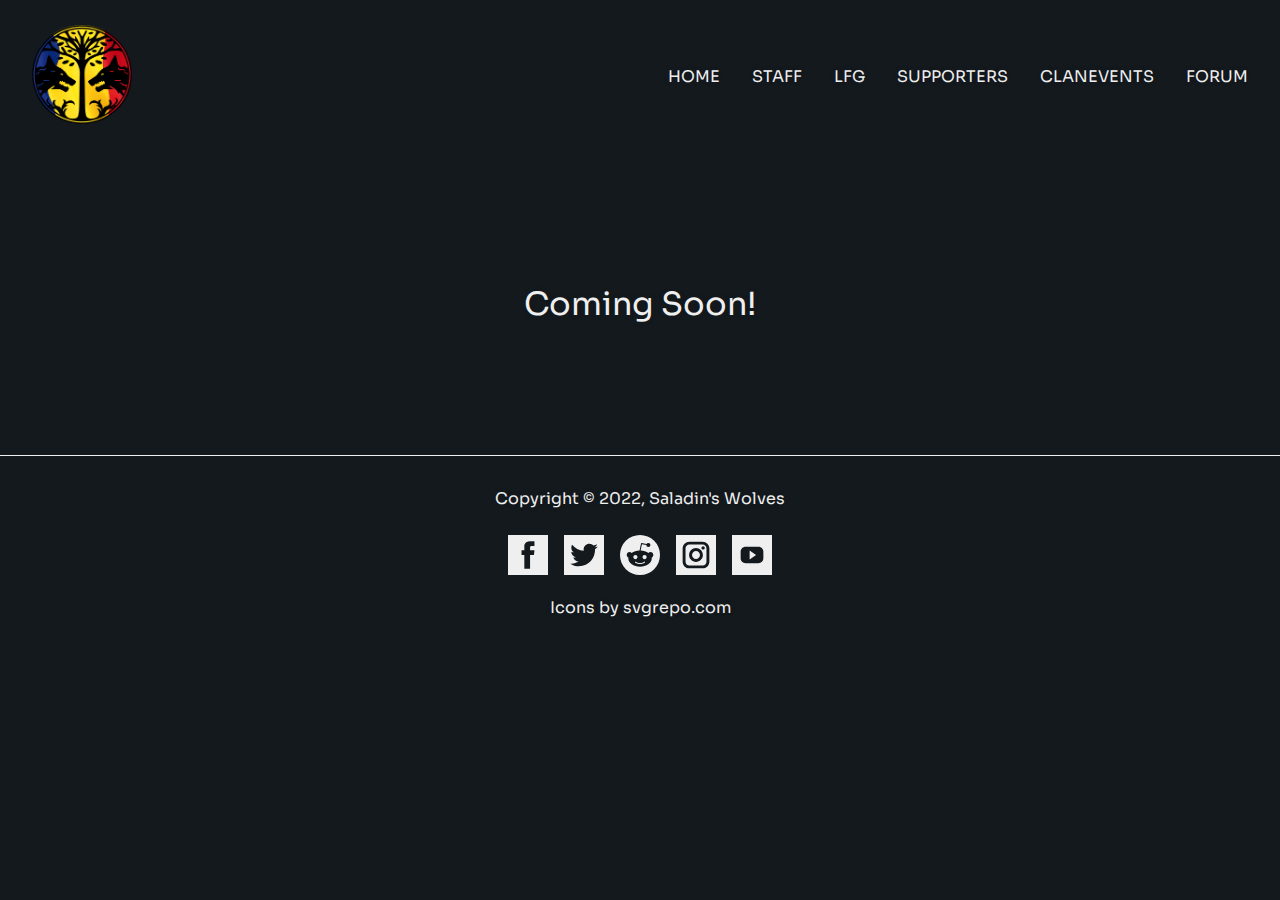
<file: html/forum.html>
<!DOCTYPE html>
<html lang="en">

<head>
    <meta charset="UTF-8">
    <meta http-equiv="X-UA-Compatible" content="IE=edge">
    <meta name="viewport" content="width=device-width, initial-scale=1.0">
    <title>Saladin's Wolves - Forum</title>
    <link rel="stylesheet" href="../css/main.css">
    <link rel="stylesheet" href="../css/forum.css">
    <script src="../script.js" defer></script>
    <link rel="preload" href="../assets/sora-v11-latin-regular.woff2" as="font" type="font/woff2" crossorigin>
    <link rel="preload" href="../assets/sora-v11-latin-700.woff2" as="font" type="font/woff2" crossorigin>
    <link rel="icon" type="image/x-icon" href="../images/logo.png">
    <link rel="preload" as="image" href="../images/logo.png">
</head>

<body>
    <header>
        <header>
            <nav class="navbar">
                <div class="navbar-container">
                    <div class="navbar-logo">
                        <img src="../images/logo.png" alt="Saladin's Wolves Logo">
                    </div>
                    <ul class="navbar-list">
                        <li class="list-item"><a href="home">Home</a></li>
                        <li class="list-item"><a href="staff">Staff</a></li>
                        <li class="list-item"><a href="lfg">LFG</a></li>
                        <li class="list-item"><a href="supporters">Supporters</a></li>
                        <li class="list-item"><a href="https://clanevents.net/Clans/WOLF" target="_blank">ClanEvents</a>
                        </li>
                        <li class="list-item"><a href="forum">Forum</a></li>
                    </ul>
                </div>
            </nav>
            <nav class="mobile-navbar">
                <div class="mobile-menu-icon" onclick="toggleMobileMenu()">
                    <svg class="menu-icon-open" version="1.1" id="Capa_1" xmlns="https://www.w3.org/2000/svg"
                        xmlns:xlink="https://www.w3.org/1999/xlink" viewBox="0 0 56 56" width="50" height="50"
                        style="enable-background:new 0 0 56 56;" xml:space="preserve">
                        <path d="M28,0C12.561,0,0,12.561,0,28s12.561,28,28,28s28-12.561,28-28S43.439,0,28,0z M40,41H16c-1.104,0-2-0.896-2-2s0.896-2,2-2
        h24c1.104,0,2,0.896,2,2S41.104,41,40,41z M40,30H16c-1.104,0-2-0.896-2-2s0.896-2,2-2h24c1.104,0,2,0.896,2,2S41.104,30,40,30z
         M40,19H16c-1.104,0-2-0.896-2-2s0.896-2,2-2h24c1.104,0,2,0.896,2,2S41.104,19,40,19z" fill="#efefef" />
                    </svg>
                    <svg class="menu-icon-close" version="1.1" id="Layer_1" xmlns="https://www.w3.org/2000/svg"
                        xmlns:xlink="https://www.w3.org/1999/xlink" width="50" height="50" viewBox="0 0 330 330"
                        style="enable-background:new 0 0 330 330;" xml:space="preserve">
                        <g id="XMLID_28_">
                            <path id="XMLID_29_"
                                d="M165,0C120.926,0,79.492,17.163,48.328,48.327c-64.334,64.333-64.334,169.011-0.002,233.345
            C79.49,312.837,120.926,330,165,330c44.072,0,85.508-17.163,116.672-48.328c64.334-64.334,64.334-169.012,0-233.345
            C250.508,17.163,209.072,0,165,0z M239.246,239.245c-2.93,2.929-6.768,4.394-10.607,4.394c-3.838,0-7.678-1.465-10.605-4.394
            L165,186.213l-53.033,53.033c-2.93,2.929-6.768,4.394-10.607,4.394c-3.838,0-7.678-1.465-10.605-4.394
            c-5.859-5.857-5.859-15.355,0-21.213L143.787,165l-53.033-53.033c-5.859-5.857-5.859-15.355,0-21.213
            c5.857-5.857,15.355-5.857,21.213,0L165,143.787l53.031-53.033c5.857-5.857,15.355-5.857,21.213,0
            c5.859,5.857,5.859,15.355,0,21.213L186.213,165l53.033,53.032C245.104,223.89,245.104,233.388,239.246,239.245z"
                                fill="#efefef" />
                    </svg>
                </div>
                <div class="mobile-list">
                    <ul class="mobile-list-row1">
                        <li class="mobile-list-item"><a href="home">Home</a></li>
                        <li class="mobile-list-item"><a href="staff">Staff</a></li>
                        <li class="mobile-list-item"><a href="lfg">LFG</a></li>
                    </ul>
                    <ul class=" mobile-list-row2">
                        <li class="mobile-list-item"><a href="supporters">Supporters</a></li>
                        <li class="mobile-list-item"><a href="https://clanevents.net/Clans/WOLF"
                                target="_blank">ClanEvents</a>
                        </li>
                        <li class="mobile-list-item"><a href="forum">Forum</a></li>
                    </ul>
                </div>
            </nav>
        </header>
        <main>
            <div class="coming-soon">
                <h1>Coming Soon!</h1>
            </div>
        </main>
        <footer>
            <div class="footer-container">
                <p class="footer-title">Copyright &copy; 2022, Saladin's Wolves</p>
                <div class="icons-container">
                    <a href="https://www.facebook.com/profile.php?id=100065157726000" target="_blank"
                        alt="Saladin's Wolves official Facebook page">
                        <svg version="1.1" id="Layer_1" xmlns="https://www.w3.org/2000/svg"
                            xmlns:xlink="https://www.w3.org/1999/xlink" width="40" height="40" viewBox="0 0 455 455"
                            style="enable-background:new 0 0 455 455;" xml:space="preserve">
                            <path style="fill-rule:evenodd;clip-rule:evenodd;" d="M0,0v455h455V0H0z M301.004,125.217H265.44
        c-7.044,0-14.153,7.28-14.153,12.696v36.264h49.647c-1.999,27.807-6.103,53.235-6.103,53.235h-43.798V385h-65.266V227.395h-31.771
        v-53.029h31.771v-43.356c0-7.928-1.606-61.009,66.872-61.009h48.366V125.217z" fill="#efefef" />
                        </svg>
                    </a>
                    <a href="https://twitter.com/IronWolveRo" target="_blank"
                        alt="Saladin's Wolves official Twitter page">
                        <svg version="1.1" id="Layer_1" xmlns="https://www.w3.org/2000/svg"
                            xmlns:xlink="https://www.w3.org/1999/xlink" width="40" height="40" viewBox="0 0 455 455"
                            style="enable-background:new 0 0 455 455;" xml:space="preserve">
                            <path style="fill-rule:evenodd;clip-rule:evenodd;" d="M0,0v455h455V0H0z M352.751,163.259c0.123,2.773,0.186,5.561,0.186,8.36
        c0,85.403-65.002,183.876-183.873,183.876c-36.496,0-70.466-10.697-99.065-29.037c5.056,0.601,10.199,0.907,15.417,0.907
        c30.278,0,58.143-10.331,80.262-27.668c-28.28-0.519-52.148-19.204-60.373-44.88c3.948,0.757,7.997,1.163,12.161,1.163
        c5.894,0,11.604-0.794,17.027-2.268c-29.563-5.939-51.841-32.057-51.841-63.368c0-0.273,0-0.544,0.006-0.814
        c8.712,4.84,18.676,7.748,29.271,8.084c-17.342-11.589-28.748-31.371-28.748-53.79c0-11.845,3.187-22.945,8.751-32.492
        c31.873,39.101,79.493,64.828,133.203,67.526c-1.103-4.732-1.677-9.665-1.677-14.729c0-35.688,28.938-64.623,64.626-64.623
        c18.589,0,35.385,7.847,47.173,20.406c14.719-2.895,28.551-8.276,41.038-15.681c-4.824,15.092-15.071,27.754-28.415,35.754
        c13.074-1.563,25.528-5.038,37.118-10.178C376.336,142.766,365.38,154.149,352.751,163.259z" fill="#efefef" />
                        </svg>
                    </a>
                    <a href="https://www.reddit.com/r/IronWolvesRo/" target="_blank"
                        alt="Saladin's Wolves official Reddit page">
                        <svg width="40" height="40" viewBox="0 0 24 24" role="img" xmlns="https://www.w3.org/2000/svg">
                            <path
                                d="M12 0A12 12 0 0 0 0 12a12 12 0 0 0 12 12 12 12 0 0 0 12-12A12 12 0 0 0 12 0zm5.01 4.744c.688 0 1.25.561 1.25 1.249a1.25 1.25 0 0 1-2.498.056l-2.597-.547-.8 3.747c1.824.07 3.48.632 4.674 1.488.308-.309.73-.491 1.207-.491.968 0 1.754.786 1.754 1.754 0 .716-.435 1.333-1.01 1.614a3.111 3.111 0 0 1 .042.52c0 2.694-3.13 4.87-7.004 4.87-3.874 0-7.004-2.176-7.004-4.87 0-.183.015-.366.043-.534A1.748 1.748 0 0 1 4.028 12c0-.968.786-1.754 1.754-1.754.463 0 .898.196 1.207.49 1.207-.883 2.878-1.43 4.744-1.487l.885-4.182a.342.342 0 0 1 .14-.197.35.35 0 0 1 .238-.042l2.906.617a1.214 1.214 0 0 1 1.108-.701zM9.25 12C8.561 12 8 12.562 8 13.25c0 .687.561 1.248 1.25 1.248.687 0 1.248-.561 1.248-1.249 0-.688-.561-1.249-1.249-1.249zm5.5 0c-.687 0-1.248.561-1.248 1.25 0 .687.561 1.248 1.249 1.248.688 0 1.249-.561 1.249-1.249 0-.687-.562-1.249-1.25-1.249zm-5.466 3.99a.327.327 0 0 0-.231.094.33.33 0 0 0 0 .463c.842.842 2.484.913 2.961.913.477 0 2.105-.056 2.961-.913a.361.361 0 0 0 .029-.463.33.33 0 0 0-.464 0c-.547.533-1.684.73-2.512.73-.828 0-1.979-.196-2.512-.73a.326.326 0 0 0-.232-.095z"
                                fill="#efefef" />
                        </svg>
                    </a>
                    <a href="https://www.instagram.com/ironwolvesro/" target="_blank"
                        alt="Saladin's Wolves official Instagram page"> <svg version="1.1" id="Layer_1"
                            xmlns="https://www.w3.org/2000/svg" xmlns:xlink="https://www.w3.org/1999/xlink" width="40"
                            height="40" viewBox="0 0 455.73 455.73" style="enable-background:new 0 0 455.73 455.73;"
                            xml:space="preserve">
                            <path
                                d="M227.86,182.55c-24.98,0-45.32,20.33-45.32,45.31c0,24.99,20.34,45.33,45.32,45.33c24.99,0,45.32-20.34,45.32-45.33
                       C273.18,202.88,252.85,182.55,227.86,182.55z M227.86,182.55c-24.98,0-45.32,20.33-45.32,45.31c0,24.99,20.34,45.33,45.32,45.33
                       c24.99,0,45.32-20.34,45.32-45.33C273.18,202.88,252.85,182.55,227.86,182.55z M303.36,108.66H152.37
                       c-24.1,0-43.71,19.61-43.71,43.71v150.99c0,24.1,19.61,43.71,43.71,43.71h150.99c24.1,0,43.71-19.61,43.71-43.71V152.37
                       C347.07,128.27,327.46,108.66,303.36,108.66z M227.86,306.35c-43.27,0-78.48-35.21-78.48-78.49c0-43.27,35.21-78.48,78.48-78.48
                       c43.28,0,78.49,35.21,78.49,78.48C306.35,271.14,271.14,306.35,227.86,306.35z M308.87,165.61c-10.24,0-18.57-8.33-18.57-18.57
                       s8.33-18.57,18.57-18.57s18.57,8.33,18.57,18.57S319.11,165.61,308.87,165.61z M227.86,182.55c-24.98,0-45.32,20.33-45.32,45.31
                       c0,24.99,20.34,45.33,45.32,45.33c24.99,0,45.32-20.34,45.32-45.33C273.18,202.88,252.85,182.55,227.86,182.55z M303.36,108.66
                       H152.37c-24.1,0-43.71,19.61-43.71,43.71v150.99c0,24.1,19.61,43.71,43.71,43.71h150.99c24.1,0,43.71-19.61,43.71-43.71V152.37
                       C347.07,128.27,327.46,108.66,303.36,108.66z M227.86,306.35c-43.27,0-78.48-35.21-78.48-78.49c0-43.27,35.21-78.48,78.48-78.48
                       c43.28,0,78.49,35.21,78.49,78.48C306.35,271.14,271.14,306.35,227.86,306.35z M308.87,165.61c-10.24,0-18.57-8.33-18.57-18.57
                       s8.33-18.57,18.57-18.57s18.57,8.33,18.57,18.57S319.11,165.61,308.87,165.61z M227.86,182.55c-24.98,0-45.32,20.33-45.32,45.31
                       c0,24.99,20.34,45.33,45.32,45.33c24.99,0,45.32-20.34,45.32-45.33C273.18,202.88,252.85,182.55,227.86,182.55z M0,0v455.73h455.73
                       V0H0z M380.23,303.36c0,42.39-34.48,76.87-76.87,76.87H152.37c-42.39,0-76.87-34.48-76.87-76.87V152.37
                       c0-42.39,34.48-76.87,76.87-76.87h150.99c42.39,0,76.87,34.48,76.87,76.87V303.36z M303.36,108.66H152.37
                       c-24.1,0-43.71,19.61-43.71,43.71v150.99c0,24.1,19.61,43.71,43.71,43.71h150.99c24.1,0,43.71-19.61,43.71-43.71V152.37
                       C347.07,128.27,327.46,108.66,303.36,108.66z M227.86,306.35c-43.27,0-78.48-35.21-78.48-78.49c0-43.27,35.21-78.48,78.48-78.48
                       c43.28,0,78.49,35.21,78.49,78.48C306.35,271.14,271.14,306.35,227.86,306.35z M308.87,165.61c-10.24,0-18.57-8.33-18.57-18.57
                       s8.33-18.57,18.57-18.57s18.57,8.33,18.57,18.57S319.11,165.61,308.87,165.61z M227.86,182.55c-24.98,0-45.32,20.33-45.32,45.31
                       c0,24.99,20.34,45.33,45.32,45.33c24.99,0,45.32-20.34,45.32-45.33C273.18,202.88,252.85,182.55,227.86,182.55z M227.86,182.55
                       c-24.98,0-45.32,20.33-45.32,45.31c0,24.99,20.34,45.33,45.32,45.33c24.99,0,45.32-20.34,45.32-45.33
                       C273.18,202.88,252.85,182.55,227.86,182.55z M227.86,182.55c-24.98,0-45.32,20.33-45.32,45.31c0,24.99,20.34,45.33,45.32,45.33
                       c24.99,0,45.32-20.34,45.32-45.33C273.18,202.88,252.85,182.55,227.86,182.55z M303.36,108.66H152.37
                       c-24.1,0-43.71,19.61-43.71,43.71v150.99c0,24.1,19.61,43.71,43.71,43.71h150.99c24.1,0,43.71-19.61,43.71-43.71V152.37
                       C347.07,128.27,327.46,108.66,303.36,108.66z M227.86,306.35c-43.27,0-78.48-35.21-78.48-78.49c0-43.27,35.21-78.48,78.48-78.48
                       c43.28,0,78.49,35.21,78.49,78.48C306.35,271.14,271.14,306.35,227.86,306.35z M308.87,165.61c-10.24,0-18.57-8.33-18.57-18.57
                       s8.33-18.57,18.57-18.57s18.57,8.33,18.57,18.57S319.11,165.61,308.87,165.61z M227.86,182.55c-24.98,0-45.32,20.33-45.32,45.31
                       c0,24.99,20.34,45.33,45.32,45.33c24.99,0,45.32-20.34,45.32-45.33C273.18,202.88,252.85,182.55,227.86,182.55z M227.86,182.55
                       c-24.98,0-45.32,20.33-45.32,45.31c0,24.99,20.34,45.33,45.32,45.33c24.99,0,45.32-20.34,45.32-45.33
                       C273.18,202.88,252.85,182.55,227.86,182.55z M227.86,182.55c-24.98,0-45.32,20.33-45.32,45.31c0,24.99,20.34,45.33,45.32,45.33
                       c24.99,0,45.32-20.34,45.32-45.33C273.18,202.88,252.85,182.55,227.86,182.55z M303.36,108.66H152.37
                       c-24.1,0-43.71,19.61-43.71,43.71v150.99c0,24.1,19.61,43.71,43.71,43.71h150.99c24.1,0,43.71-19.61,43.71-43.71V152.37
                       C347.07,128.27,327.46,108.66,303.36,108.66z M227.86,306.35c-43.27,0-78.48-35.21-78.48-78.49c0-43.27,35.21-78.48,78.48-78.48
                       c43.28,0,78.49,35.21,78.49,78.48C306.35,271.14,271.14,306.35,227.86,306.35z M308.87,165.61c-10.24,0-18.57-8.33-18.57-18.57
                       s8.33-18.57,18.57-18.57s18.57,8.33,18.57,18.57S319.11,165.61,308.87,165.61z M227.86,182.55c-24.98,0-45.32,20.33-45.32,45.31
                       c0,24.99,20.34,45.33,45.32,45.33c24.99,0,45.32-20.34,45.32-45.33C273.18,202.88,252.85,182.55,227.86,182.55z"
                                fill="#efefef" />
                        </svg></a>
                    <a href="https://www.youtube.com/channel/UCoR33yDi2Na6VuaJlFsP84w" target="_blank"
                        alt="Saladin's Wolves official Youtube page">
                        <svg version="1.1" id="Capa_1" xmlns="https://www.w3.org/2000/svg"
                            xmlns:xlink="https://www.w3.org/1999/xlink" width="40" height="40"
                            viewBox="0 0 242.667 242.667" style="enable-background:new 0 0 242.667 242.667;"
                            xml:space="preserve">
                            <path d="M106.955,94.325l39.161,27.008l-39.161,27.008V94.325z M242.667,0v242.667H0V0H242.667z M190.25,101.494
                       c0-16.378-13.277-29.655-29.655-29.655H82.072c-16.378,0-29.655,13.277-29.655,29.655v39.679c0,16.378,13.277,29.655,29.655,29.655
                       h78.523c16.378,0,29.655-13.277,29.655-29.655V101.494z" fill="#efefef" />
                        </svg></a>
                </div>
                <p>Icons by svgrepo.com</p>
            </div>
        </footer>
</body>
</file>
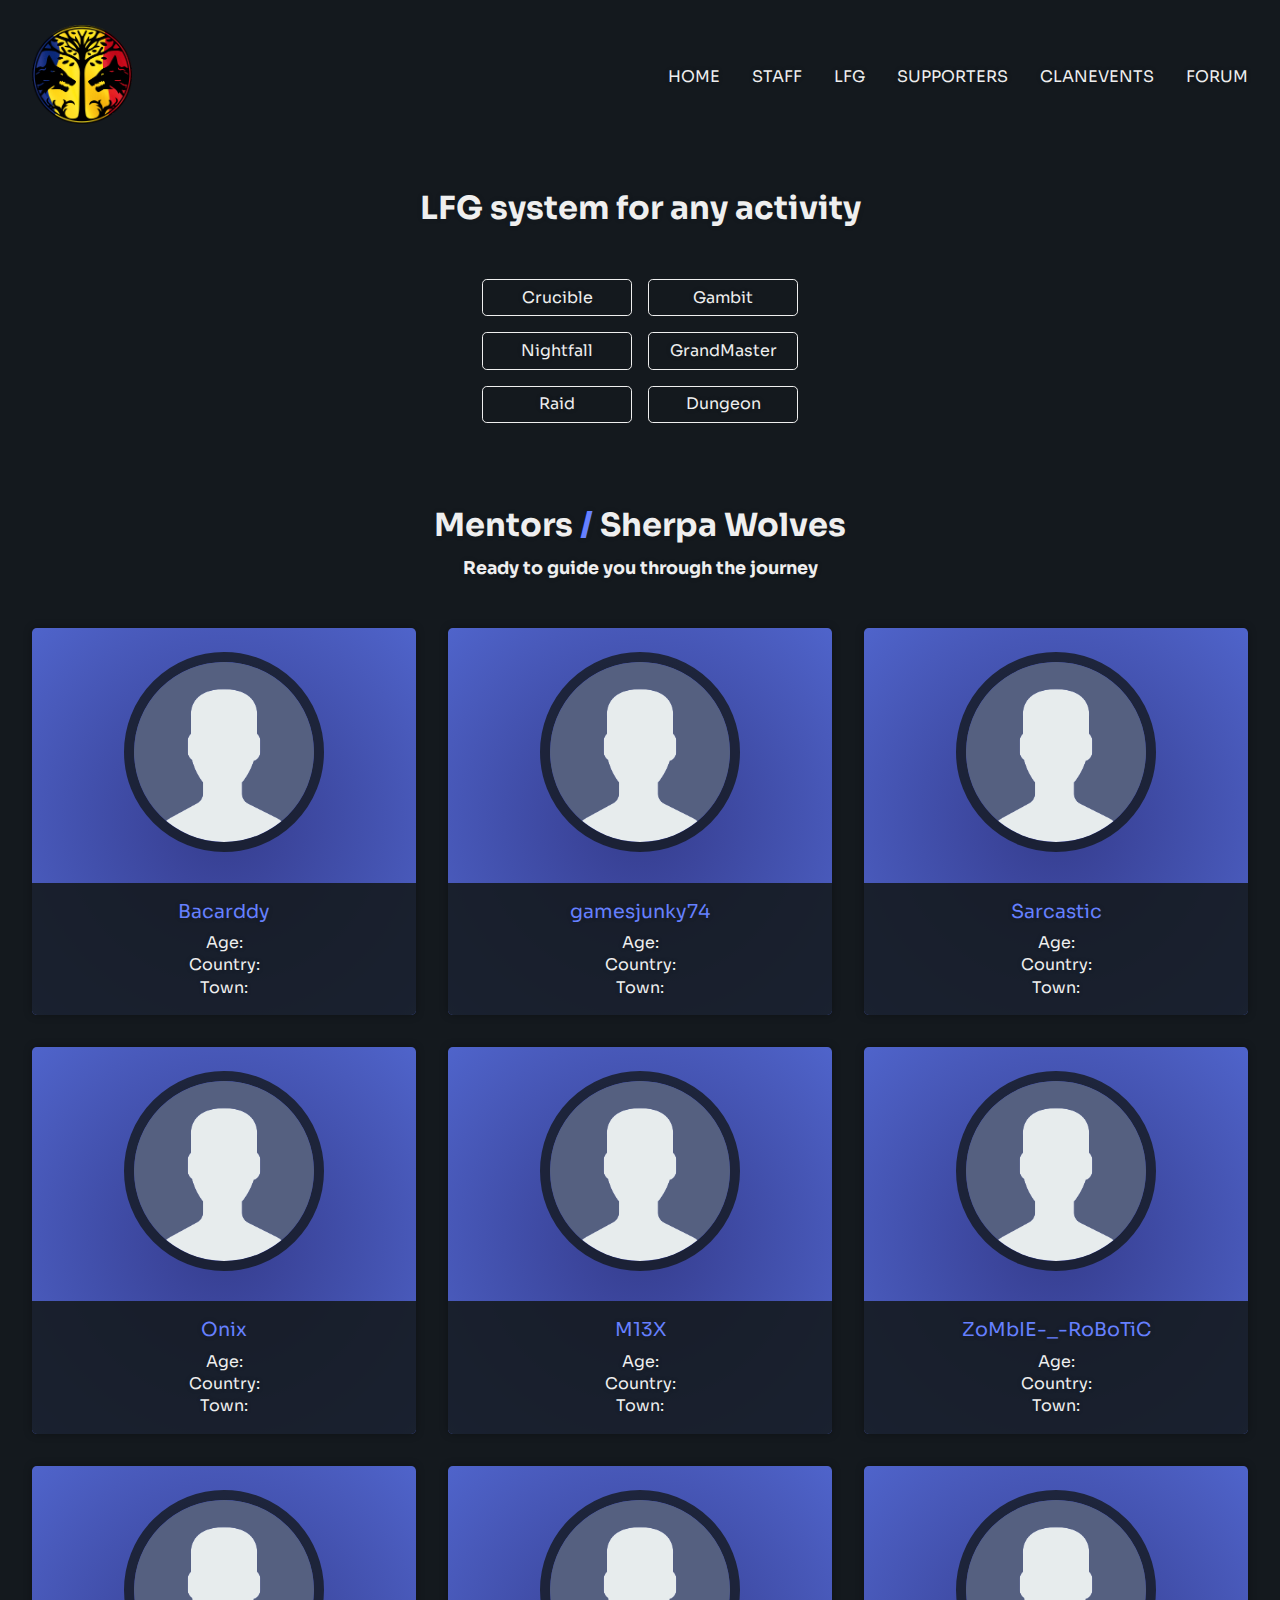
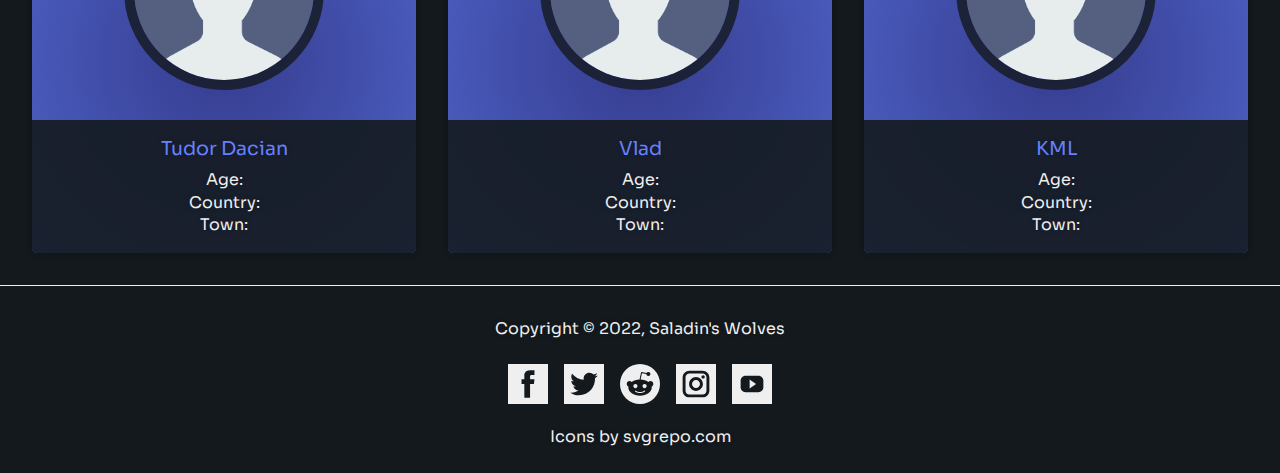
<file: html/lfg.html>
<!DOCTYPE html>
<html lang="en">

<head>
    <meta charset="UTF-8">
    <meta http-equiv="X-UA-Compatible" content="IE=edge">
    <meta name="viewport" content="width=device-width, initial-scale=1.0">
    <title>Saladin's Wolves - LFG</title>
    <link rel="stylesheet" href="../css/main.css">
    <link rel="stylesheet" href="../css/lfg.css">
    <script src="../script.js" defer></script>
    <link rel="preload" href="../assets/sora-v11-latin-regular.woff2" as="font" type="font/woff2" crossorigin>
    <link rel="preload" href="../assets/sora-v11-latin-700.woff2" as="font" type="font/woff2" crossorigin>
    <link rel="icon" type="image/x-icon" href="../images/logo.png">
    <link rel="preload" as="image" href="../images/logo.png">
</head>

<body>
    <header>
        <header>
            <nav class="navbar">
                <div class="navbar-container">
                    <div class="navbar-logo">
                        <img src="../images/logo.png" alt="Saladin's Wolves Logo">
                    </div>
                    <ul class="navbar-list">
                        <li class="list-item"><a href="home">Home</a></li>
                        <li class="list-item"><a href="staff">Staff</a></li>
                        <li class="list-item"><a href="">LFG</a></li>
                        <li class="list-item"><a href="supporters">Supporters</a></li>
                        <li class="list-item"><a href="https://clanevents.net/Clans/WOLF" target="_blank">ClanEvents</a>
                        </li>
                        <li class="list-item"><a href="forum">Forum</a></li>
                    </ul>
                </div>
            </nav>
            <nav class="mobile-navbar">
                <div class="mobile-menu-icon" onclick="toggleMobileMenu()">
                    <svg class="menu-icon-open" version="1.1" id="Capa_1" xmlns="https://www.w3.org/2000/svg"
                        xmlns:xlink="https://www.w3.org/1999/xlink" viewBox="0 0 56 56" width="50" height="50"
                        style="enable-background:new 0 0 56 56;" xml:space="preserve">
                        <path d="M28,0C12.561,0,0,12.561,0,28s12.561,28,28,28s28-12.561,28-28S43.439,0,28,0z M40,41H16c-1.104,0-2-0.896-2-2s0.896-2,2-2
        h24c1.104,0,2,0.896,2,2S41.104,41,40,41z M40,30H16c-1.104,0-2-0.896-2-2s0.896-2,2-2h24c1.104,0,2,0.896,2,2S41.104,30,40,30z
         M40,19H16c-1.104,0-2-0.896-2-2s0.896-2,2-2h24c1.104,0,2,0.896,2,2S41.104,19,40,19z" fill="#efefef" />
                    </svg>
                    <svg class="menu-icon-close" version="1.1" id="Layer_1" xmlns="https://www.w3.org/2000/svg"
                        xmlns:xlink="https://www.w3.org/1999/xlink" width="50" height="50" viewBox="0 0 330 330"
                        style="enable-background:new 0 0 330 330;" xml:space="preserve">
                        <g id="XMLID_28_">
                            <path id="XMLID_29_"
                                d="M165,0C120.926,0,79.492,17.163,48.328,48.327c-64.334,64.333-64.334,169.011-0.002,233.345
            C79.49,312.837,120.926,330,165,330c44.072,0,85.508-17.163,116.672-48.328c64.334-64.334,64.334-169.012,0-233.345
            C250.508,17.163,209.072,0,165,0z M239.246,239.245c-2.93,2.929-6.768,4.394-10.607,4.394c-3.838,0-7.678-1.465-10.605-4.394
            L165,186.213l-53.033,53.033c-2.93,2.929-6.768,4.394-10.607,4.394c-3.838,0-7.678-1.465-10.605-4.394
            c-5.859-5.857-5.859-15.355,0-21.213L143.787,165l-53.033-53.033c-5.859-5.857-5.859-15.355,0-21.213
            c5.857-5.857,15.355-5.857,21.213,0L165,143.787l53.031-53.033c5.857-5.857,15.355-5.857,21.213,0
            c5.859,5.857,5.859,15.355,0,21.213L186.213,165l53.033,53.032C245.104,223.89,245.104,233.388,239.246,239.245z"
                                fill="#efefef" />
                    </svg>
                </div>
                <div class="mobile-list">
                    <ul class="mobile-list-row1">
                        <li class="mobile-list-item"><a href="home">Home</a></li>
                        <li class="mobile-list-item"><a href="staff">Staff</a></li>
                        <li class="mobile-list-item"><a href="">LFG</a></li>
                    </ul>
                    <ul class=" mobile-list-row2">
                        <li class="mobile-list-item"><a href="supporters">Supporters</a></li>
                        <li class="mobile-list-item"><a href="https://clanevents.net/Clans/WOLF"
                                target="_blank">ClanEvents</a>
                        </li>
                        <li class="mobile-list-item"><a href="forum">Forum</a></li>
                    </ul>
                </div>
            </nav>
        </header>
        <main>
            <section id="lfg">
                <h1 class="lfg-title">LFG system for any activity</h1>
                <div class="main-container">
                    <div class="activities-container">
                        <div class="activities-row">
                            <div class="activity">
                                <p>Crucible</p>
                            </div>
                            <div class="activity">
                                <p>Gambit</p>
                            </div>
                        </div>
                        <div class="activities-row">
                            <div class="activity">
                                <p>Nightfall</p>
                            </div>
                            <div class="activity">
                                <p>GrandMaster</p>
                            </div>
                        </div>
                        <div class="activities-row">
                            <div class="activity">
                                <p>Raid</p>
                            </div>
                            <div class="activity">
                                <p>Dungeon</p>
                            </div>
                        </div>
                    </div>
                    <h2 class="mentors-title">Mentors <span class="slash">/</span> Sherpa Wolves</h2>
                    <p class="mentors-description">Ready to guide you through the journey</p>
                    <div class="mentors-container">
                        <div class="mentor-card">
                            <div class="mentor-avatar">
                                <img src="../images/staff-images/stock-avatar.png" alt="Mentor Avatar">
                            </div>
                            <div class="mentor-info">
                                <p class="mentor-name">
                                    Bacarddy
                                </p>
                                <p class="bio">Age: <br>
                                    Country: <br>
                                    Town:</p>
                            </div>
                        </div>
                        <div class="mentor-card">
                            <div class="mentor-avatar">
                                <img src="../images/staff-images/stock-avatar.png" alt="Mentor Avatar">
                            </div>
                            <div class="mentor-info">
                                <p class="mentor-name">
                                    gamesjunky74
                                </p>
                                <p class="bio">Age: <br>
                                    Country: <br>
                                    Town:</p>
                            </div>
                        </div>
                        <div class="mentor-card">
                            <div class="mentor-avatar">
                                <img src="../images/staff-images/stock-avatar.png" alt="Mentor Avatar">
                            </div>
                            <div class="mentor-info">
                                <p class="mentor-name">
                                    Sarcastic
                                </p>
                                <p class="bio">Age: <br>
                                    Country: <br>
                                    Town:</p>
                            </div>
                        </div>
                        <div class="mentor-card">
                            <div class="mentor-avatar">
                                <img src="../images/staff-images/stock-avatar.png" alt="Mentor Avatar">
                            </div>
                            <div class="mentor-info">
                                <p class="mentor-name">
                                    Onix
                                </p>
                                <p class="bio">Age: <br>
                                    Country: <br>
                                    Town:</p>
                            </div>
                        </div>
                        <div class="mentor-card">
                            <div class="mentor-avatar">
                                <img src="../images/staff-images/stock-avatar.png" alt="Mentor Avatar">
                            </div>
                            <div class="mentor-info">
                                <p class="mentor-name">
                                    M13X
                                </p>
                                <p class="bio">Age: <br>
                                    Country: <br>
                                    Town:</p>
                            </div>
                        </div>
                        <div class="mentor-card">
                            <div class="mentor-avatar">
                                <img src="../images/staff-images/stock-avatar.png" alt="Mentor Avatar">
                            </div>
                            <div class="mentor-info">
                                <p class="mentor-name">
                                    ZoMbIE-_-RoBoTiC
                                </p>
                                <p class="bio">Age: <br>
                                    Country: <br>
                                    Town:</p>
                            </div>
                        </div>
                        <div class="mentor-card">
                            <div class="mentor-avatar">
                                <img src="../images/staff-images/stock-avatar.png" alt="Mentor Avatar">
                            </div>
                            <div class="mentor-info">
                                <p class="mentor-name">
                                    Tudor Dacian
                                </p>
                                <p class="bio">Age: <br>
                                    Country: <br>
                                    Town:</p>
                            </div>
                        </div>
                        <div class="mentor-card">
                            <div class="mentor-avatar">
                                <img src="../images/staff-images/stock-avatar.png" alt="Mentor Avatar">
                            </div>
                            <div class="mentor-info">
                                <p class="mentor-name">
                                    Vlad
                                </p>
                                <p class="bio">Age: <br>
                                    Country: <br>
                                    Town:</p>
                            </div>
                        </div>
                        <div class="mentor-card">
                            <div class="mentor-avatar">
                                <img src="../images/staff-images/stock-avatar.png" alt="Mentor Avatar">
                            </div>
                            <div class="mentor-info">
                                <p class="mentor-name">
                                    KML
                                </p>
                                <p class="bio">Age: <br>
                                    Country: <br>
                                    Town:</p>
                            </div>
                        </div>
                    </div>
            </section>
        </main>
        <footer>
            <div class="footer-container">
                <p class="footer-title">Copyright &copy; 2022, Saladin's Wolves</p>
                <div class="icons-container">
                    <a href="https://www.facebook.com/profile.php?id=100065157726000" target="_blank"
                        alt="Saladin's Wolves official Facebook page">
                        <svg version="1.1" id="Layer_1" xmlns="https://www.w3.org/2000/svg"
                            xmlns:xlink="https://www.w3.org/1999/xlink" width="40" height="40" viewBox="0 0 455 455"
                            style="enable-background:new 0 0 455 455;" xml:space="preserve">
                            <path style="fill-rule:evenodd;clip-rule:evenodd;" d="M0,0v455h455V0H0z M301.004,125.217H265.44
        c-7.044,0-14.153,7.28-14.153,12.696v36.264h49.647c-1.999,27.807-6.103,53.235-6.103,53.235h-43.798V385h-65.266V227.395h-31.771
        v-53.029h31.771v-43.356c0-7.928-1.606-61.009,66.872-61.009h48.366V125.217z" fill="#efefef" />
                        </svg>
                    </a>
                    <a href="https://twitter.com/IronWolveRo" target="_blank"
                        alt="Saladin's Wolves official Twitter page">
                        <svg version="1.1" id="Layer_1" xmlns="https://www.w3.org/2000/svg"
                            xmlns:xlink="https://www.w3.org/1999/xlink" width="40" height="40" viewBox="0 0 455 455"
                            style="enable-background:new 0 0 455 455;" xml:space="preserve">
                            <path style="fill-rule:evenodd;clip-rule:evenodd;" d="M0,0v455h455V0H0z M352.751,163.259c0.123,2.773,0.186,5.561,0.186,8.36
        c0,85.403-65.002,183.876-183.873,183.876c-36.496,0-70.466-10.697-99.065-29.037c5.056,0.601,10.199,0.907,15.417,0.907
        c30.278,0,58.143-10.331,80.262-27.668c-28.28-0.519-52.148-19.204-60.373-44.88c3.948,0.757,7.997,1.163,12.161,1.163
        c5.894,0,11.604-0.794,17.027-2.268c-29.563-5.939-51.841-32.057-51.841-63.368c0-0.273,0-0.544,0.006-0.814
        c8.712,4.84,18.676,7.748,29.271,8.084c-17.342-11.589-28.748-31.371-28.748-53.79c0-11.845,3.187-22.945,8.751-32.492
        c31.873,39.101,79.493,64.828,133.203,67.526c-1.103-4.732-1.677-9.665-1.677-14.729c0-35.688,28.938-64.623,64.626-64.623
        c18.589,0,35.385,7.847,47.173,20.406c14.719-2.895,28.551-8.276,41.038-15.681c-4.824,15.092-15.071,27.754-28.415,35.754
        c13.074-1.563,25.528-5.038,37.118-10.178C376.336,142.766,365.38,154.149,352.751,163.259z" fill="#efefef" />
                        </svg>
                    </a>
                    <a href="https://www.reddit.com/r/IronWolvesRo/" target="_blank"
                        alt="Saladin's Wolves official Reddit page">
                        <svg width="40" height="40" viewBox="0 0 24 24" role="img" xmlns="https://www.w3.org/2000/svg">
                            <path
                                d="M12 0A12 12 0 0 0 0 12a12 12 0 0 0 12 12 12 12 0 0 0 12-12A12 12 0 0 0 12 0zm5.01 4.744c.688 0 1.25.561 1.25 1.249a1.25 1.25 0 0 1-2.498.056l-2.597-.547-.8 3.747c1.824.07 3.48.632 4.674 1.488.308-.309.73-.491 1.207-.491.968 0 1.754.786 1.754 1.754 0 .716-.435 1.333-1.01 1.614a3.111 3.111 0 0 1 .042.52c0 2.694-3.13 4.87-7.004 4.87-3.874 0-7.004-2.176-7.004-4.87 0-.183.015-.366.043-.534A1.748 1.748 0 0 1 4.028 12c0-.968.786-1.754 1.754-1.754.463 0 .898.196 1.207.49 1.207-.883 2.878-1.43 4.744-1.487l.885-4.182a.342.342 0 0 1 .14-.197.35.35 0 0 1 .238-.042l2.906.617a1.214 1.214 0 0 1 1.108-.701zM9.25 12C8.561 12 8 12.562 8 13.25c0 .687.561 1.248 1.25 1.248.687 0 1.248-.561 1.248-1.249 0-.688-.561-1.249-1.249-1.249zm5.5 0c-.687 0-1.248.561-1.248 1.25 0 .687.561 1.248 1.249 1.248.688 0 1.249-.561 1.249-1.249 0-.687-.562-1.249-1.25-1.249zm-5.466 3.99a.327.327 0 0 0-.231.094.33.33 0 0 0 0 .463c.842.842 2.484.913 2.961.913.477 0 2.105-.056 2.961-.913a.361.361 0 0 0 .029-.463.33.33 0 0 0-.464 0c-.547.533-1.684.73-2.512.73-.828 0-1.979-.196-2.512-.73a.326.326 0 0 0-.232-.095z"
                                fill="#efefef" />
                        </svg>
                    </a>
                    <a href="https://www.instagram.com/ironwolvesro/" target="_blank"
                        alt="Saladin's Wolves official Instagram page"> <svg version="1.1" id="Layer_1"
                            xmlns="https://www.w3.org/2000/svg" xmlns:xlink="https://www.w3.org/1999/xlink" width="40"
                            height="40" viewBox="0 0 455.73 455.73" style="enable-background:new 0 0 455.73 455.73;"
                            xml:space="preserve">
                            <path
                                d="M227.86,182.55c-24.98,0-45.32,20.33-45.32,45.31c0,24.99,20.34,45.33,45.32,45.33c24.99,0,45.32-20.34,45.32-45.33
                       C273.18,202.88,252.85,182.55,227.86,182.55z M227.86,182.55c-24.98,0-45.32,20.33-45.32,45.31c0,24.99,20.34,45.33,45.32,45.33
                       c24.99,0,45.32-20.34,45.32-45.33C273.18,202.88,252.85,182.55,227.86,182.55z M303.36,108.66H152.37
                       c-24.1,0-43.71,19.61-43.71,43.71v150.99c0,24.1,19.61,43.71,43.71,43.71h150.99c24.1,0,43.71-19.61,43.71-43.71V152.37
                       C347.07,128.27,327.46,108.66,303.36,108.66z M227.86,306.35c-43.27,0-78.48-35.21-78.48-78.49c0-43.27,35.21-78.48,78.48-78.48
                       c43.28,0,78.49,35.21,78.49,78.48C306.35,271.14,271.14,306.35,227.86,306.35z M308.87,165.61c-10.24,0-18.57-8.33-18.57-18.57
                       s8.33-18.57,18.57-18.57s18.57,8.33,18.57,18.57S319.11,165.61,308.87,165.61z M227.86,182.55c-24.98,0-45.32,20.33-45.32,45.31
                       c0,24.99,20.34,45.33,45.32,45.33c24.99,0,45.32-20.34,45.32-45.33C273.18,202.88,252.85,182.55,227.86,182.55z M303.36,108.66
                       H152.37c-24.1,0-43.71,19.61-43.71,43.71v150.99c0,24.1,19.61,43.71,43.71,43.71h150.99c24.1,0,43.71-19.61,43.71-43.71V152.37
                       C347.07,128.27,327.46,108.66,303.36,108.66z M227.86,306.35c-43.27,0-78.48-35.21-78.48-78.49c0-43.27,35.21-78.48,78.48-78.48
                       c43.28,0,78.49,35.21,78.49,78.48C306.35,271.14,271.14,306.35,227.86,306.35z M308.87,165.61c-10.24,0-18.57-8.33-18.57-18.57
                       s8.33-18.57,18.57-18.57s18.57,8.33,18.57,18.57S319.11,165.61,308.87,165.61z M227.86,182.55c-24.98,0-45.32,20.33-45.32,45.31
                       c0,24.99,20.34,45.33,45.32,45.33c24.99,0,45.32-20.34,45.32-45.33C273.18,202.88,252.85,182.55,227.86,182.55z M0,0v455.73h455.73
                       V0H0z M380.23,303.36c0,42.39-34.48,76.87-76.87,76.87H152.37c-42.39,0-76.87-34.48-76.87-76.87V152.37
                       c0-42.39,34.48-76.87,76.87-76.87h150.99c42.39,0,76.87,34.48,76.87,76.87V303.36z M303.36,108.66H152.37
                       c-24.1,0-43.71,19.61-43.71,43.71v150.99c0,24.1,19.61,43.71,43.71,43.71h150.99c24.1,0,43.71-19.61,43.71-43.71V152.37
                       C347.07,128.27,327.46,108.66,303.36,108.66z M227.86,306.35c-43.27,0-78.48-35.21-78.48-78.49c0-43.27,35.21-78.48,78.48-78.48
                       c43.28,0,78.49,35.21,78.49,78.48C306.35,271.14,271.14,306.35,227.86,306.35z M308.87,165.61c-10.24,0-18.57-8.33-18.57-18.57
                       s8.33-18.57,18.57-18.57s18.57,8.33,18.57,18.57S319.11,165.61,308.87,165.61z M227.86,182.55c-24.98,0-45.32,20.33-45.32,45.31
                       c0,24.99,20.34,45.33,45.32,45.33c24.99,0,45.32-20.34,45.32-45.33C273.18,202.88,252.85,182.55,227.86,182.55z M227.86,182.55
                       c-24.98,0-45.32,20.33-45.32,45.31c0,24.99,20.34,45.33,45.32,45.33c24.99,0,45.32-20.34,45.32-45.33
                       C273.18,202.88,252.85,182.55,227.86,182.55z M227.86,182.55c-24.98,0-45.32,20.33-45.32,45.31c0,24.99,20.34,45.33,45.32,45.33
                       c24.99,0,45.32-20.34,45.32-45.33C273.18,202.88,252.85,182.55,227.86,182.55z M303.36,108.66H152.37
                       c-24.1,0-43.71,19.61-43.71,43.71v150.99c0,24.1,19.61,43.71,43.71,43.71h150.99c24.1,0,43.71-19.61,43.71-43.71V152.37
                       C347.07,128.27,327.46,108.66,303.36,108.66z M227.86,306.35c-43.27,0-78.48-35.21-78.48-78.49c0-43.27,35.21-78.48,78.48-78.48
                       c43.28,0,78.49,35.21,78.49,78.48C306.35,271.14,271.14,306.35,227.86,306.35z M308.87,165.61c-10.24,0-18.57-8.33-18.57-18.57
                       s8.33-18.57,18.57-18.57s18.57,8.33,18.57,18.57S319.11,165.61,308.87,165.61z M227.86,182.55c-24.98,0-45.32,20.33-45.32,45.31
                       c0,24.99,20.34,45.33,45.32,45.33c24.99,0,45.32-20.34,45.32-45.33C273.18,202.88,252.85,182.55,227.86,182.55z M227.86,182.55
                       c-24.98,0-45.32,20.33-45.32,45.31c0,24.99,20.34,45.33,45.32,45.33c24.99,0,45.32-20.34,45.32-45.33
                       C273.18,202.88,252.85,182.55,227.86,182.55z M227.86,182.55c-24.98,0-45.32,20.33-45.32,45.31c0,24.99,20.34,45.33,45.32,45.33
                       c24.99,0,45.32-20.34,45.32-45.33C273.18,202.88,252.85,182.55,227.86,182.55z M303.36,108.66H152.37
                       c-24.1,0-43.71,19.61-43.71,43.71v150.99c0,24.1,19.61,43.71,43.71,43.71h150.99c24.1,0,43.71-19.61,43.71-43.71V152.37
                       C347.07,128.27,327.46,108.66,303.36,108.66z M227.86,306.35c-43.27,0-78.48-35.21-78.48-78.49c0-43.27,35.21-78.48,78.48-78.48
                       c43.28,0,78.49,35.21,78.49,78.48C306.35,271.14,271.14,306.35,227.86,306.35z M308.87,165.61c-10.24,0-18.57-8.33-18.57-18.57
                       s8.33-18.57,18.57-18.57s18.57,8.33,18.57,18.57S319.11,165.61,308.87,165.61z M227.86,182.55c-24.98,0-45.32,20.33-45.32,45.31
                       c0,24.99,20.34,45.33,45.32,45.33c24.99,0,45.32-20.34,45.32-45.33C273.18,202.88,252.85,182.55,227.86,182.55z"
                                fill="#efefef" />
                        </svg></a>
                    <a href="https://www.youtube.com/channel/UCoR33yDi2Na6VuaJlFsP84w" target="_blank"
                        alt="Saladin's Wolves official Youtube page">
                        <svg version="1.1" id="Capa_1" xmlns="https://www.w3.org/2000/svg"
                            xmlns:xlink="https://www.w3.org/1999/xlink" width="40" height="40"
                            viewBox="0 0 242.667 242.667" style="enable-background:new 0 0 242.667 242.667;"
                            xml:space="preserve">
                            <path d="M106.955,94.325l39.161,27.008l-39.161,27.008V94.325z M242.667,0v242.667H0V0H242.667z M190.25,101.494
                       c0-16.378-13.277-29.655-29.655-29.655H82.072c-16.378,0-29.655,13.277-29.655,29.655v39.679c0,16.378,13.277,29.655,29.655,29.655
                       h78.523c16.378,0,29.655-13.277,29.655-29.655V101.494z" fill="#efefef" />
                        </svg></a>
                </div>
                <p>Icons by svgrepo.com</p>
            </div>
        </footer>
</body>
</file>
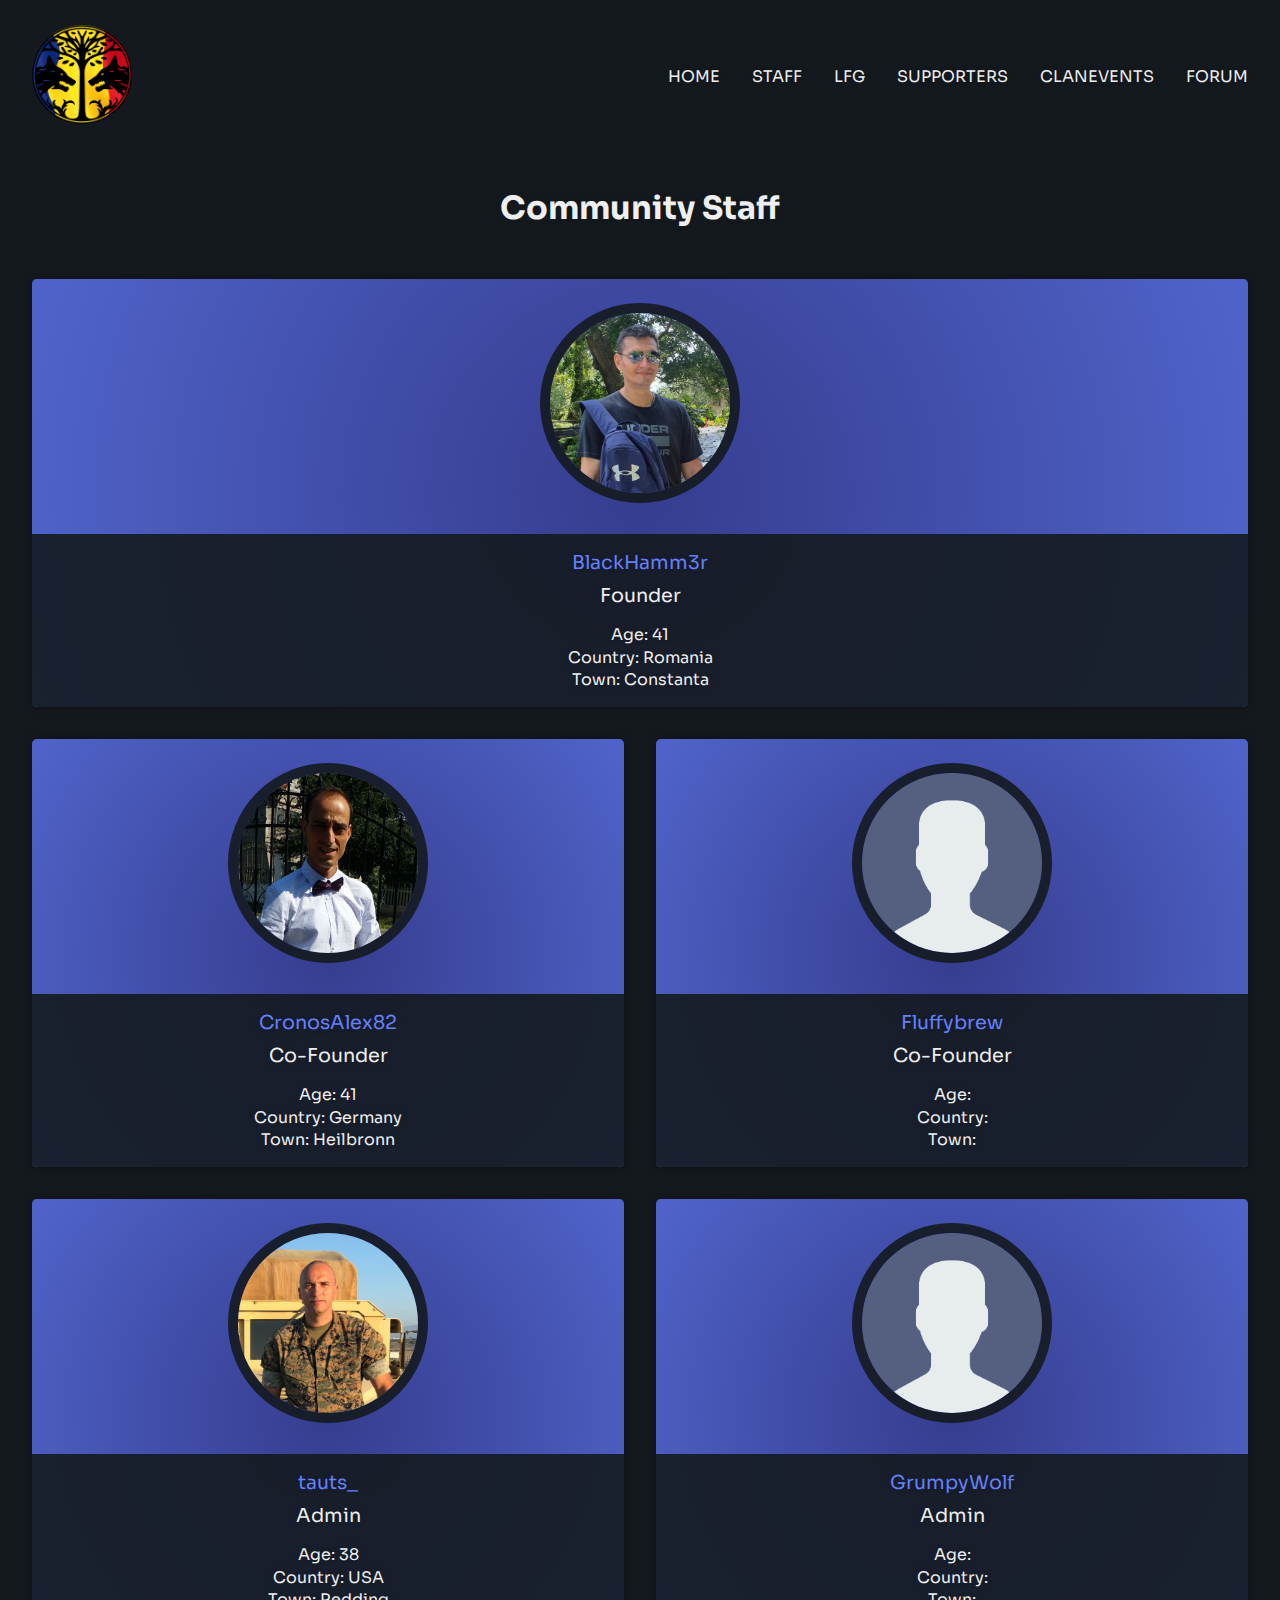
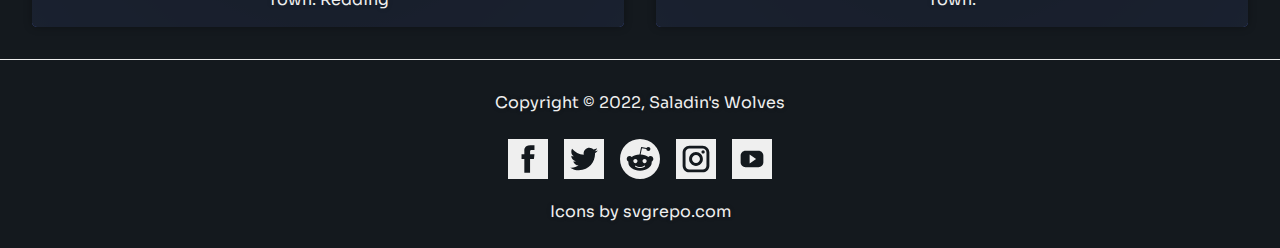
<file: html/staff.html>
<!DOCTYPE html>
<html lang="en">

<head>
    <meta charset="UTF-8">
    <meta http-equiv="X-UA-Compatible" content="IE=edge">
    <meta name="viewport" content="width=device-width, initial-scale=1.0">
    <title>Saladin's Wolves - Staff</title>
    <link rel="stylesheet" href="../css/main.css">
    <link rel="stylesheet" href="../css/staff.css">
    <script src="../script.js" defer></script>
    <link rel="preload" href="../assets/sora-v11-latin-regular.woff2" as="font" type="font/woff2" crossorigin>
    <link rel="preload" href="../assets/sora-v11-latin-700.woff2" as="font" type="font/woff2" crossorigin>
    <link rel="icon" type="image/x-icon" href="../images/logo.png">
    <link rel="preload" as="image" href="../images/logo.png">
</head>

<body>
    <header>
        <header>
            <nav class="navbar">
                <div class="navbar-container">
                    <div class="navbar-logo">
                        <img src="../images/logo.png" alt="Saladin's Wolves Logo">
                    </div>
                    <ul class="navbar-list">
                        <li class="list-item"><a href="home">Home</a></li>
                        <li class="list-item"><a href="staff">Staff</a></li>
                        <li class="list-item"><a href="lfg">LFG</a></li>
                        <li class="list-item"><a href="supporters">Supporters</a></li>
                        <li class="list-item"><a href="https://clanevents.net/Clans/WOLF" target="_blank">ClanEvents</a>
                        </li>
                        <li class="list-item"><a href="forum">Forum</a></li>
                    </ul>
                </div>
            </nav>
            <nav class="mobile-navbar">
                <div class="mobile-menu-icon" onclick="toggleMobileMenu()">
                    <svg class="menu-icon-open" version="1.1" id="Capa_1" xmlns="https://www.w3.org/2000/svg"
                        xmlns:xlink="https://www.w3.org/1999/xlink" viewBox="0 0 56 56" width="50" height="50"
                        style="enable-background:new 0 0 56 56;" xml:space="preserve">
                        <path d="M28,0C12.561,0,0,12.561,0,28s12.561,28,28,28s28-12.561,28-28S43.439,0,28,0z M40,41H16c-1.104,0-2-0.896-2-2s0.896-2,2-2
        h24c1.104,0,2,0.896,2,2S41.104,41,40,41z M40,30H16c-1.104,0-2-0.896-2-2s0.896-2,2-2h24c1.104,0,2,0.896,2,2S41.104,30,40,30z
         M40,19H16c-1.104,0-2-0.896-2-2s0.896-2,2-2h24c1.104,0,2,0.896,2,2S41.104,19,40,19z" fill="#efefef" />
                    </svg>
                    <svg class="menu-icon-close" version="1.1" id="Layer_1" xmlns="https://www.w3.org/2000/svg"
                        xmlns:xlink="https://www.w3.org/1999/xlink" width="50" height="50" viewBox="0 0 330 330"
                        style="enable-background:new 0 0 330 330;" xml:space="preserve">
                        <g id="XMLID_28_">
                            <path id="XMLID_29_"
                                d="M165,0C120.926,0,79.492,17.163,48.328,48.327c-64.334,64.333-64.334,169.011-0.002,233.345
            C79.49,312.837,120.926,330,165,330c44.072,0,85.508-17.163,116.672-48.328c64.334-64.334,64.334-169.012,0-233.345
            C250.508,17.163,209.072,0,165,0z M239.246,239.245c-2.93,2.929-6.768,4.394-10.607,4.394c-3.838,0-7.678-1.465-10.605-4.394
            L165,186.213l-53.033,53.033c-2.93,2.929-6.768,4.394-10.607,4.394c-3.838,0-7.678-1.465-10.605-4.394
            c-5.859-5.857-5.859-15.355,0-21.213L143.787,165l-53.033-53.033c-5.859-5.857-5.859-15.355,0-21.213
            c5.857-5.857,15.355-5.857,21.213,0L165,143.787l53.031-53.033c5.857-5.857,15.355-5.857,21.213,0
            c5.859,5.857,5.859,15.355,0,21.213L186.213,165l53.033,53.032C245.104,223.89,245.104,233.388,239.246,239.245z"
                                fill="#efefef" />
                    </svg>
                </div>
                <div class="mobile-list">
                    <ul class="mobile-list-row1">
                        <li class="mobile-list-item"><a href="home">Home</a></li>
                        <li class="mobile-list-item"><a href="staff">Staff</a></li>
                        <li class="mobile-list-item"><a href="lfg">LFG</a></li>
                    </ul>
                    <ul class=" mobile-list-row2">
                        <li class="mobile-list-item"><a href="supporters">Supporters</a></li>
                        <li class="mobile-list-item"><a href="https://clanevents.net/Clans/WOLF"
                                target="_blank">ClanEvents</a>
                        </li>
                        <li class="mobile-list-item"><a href="forum">Forum</a></li>
                    </ul>
                </div>
            </nav>
        </header>
        <main>
            <section id="staff">
                <h1 class="staff-title">Community Staff</h1>
                <div class="main-container">
                    <div class="founder-container">
                        <div class="founder">
                            <div class="staff-avatar">
                                <img src="../images/staff-images/founder-avatar.jpeg" alt="Founder Avatar">
                            </div>
                            <div class="staff-info">
                                <p class="name">BlackHamm3r</p>
                                <p>Founder</p>
                                <p class="bio">Age: 41<br>
                                    Country: Romania<br>
                                    Town: Constanta</p>
                            </div>
                        </div>
                    </div>
                    <div class="cofounder-container">
                        <div class="co-founder">
                            <div class="staff-avatar">
                                <img src="../images/staff-images/co-founder-avatar1.jpeg" alt="Co-Founder Avatar">
                            </div>
                            <div class="staff-info">
                                <p class="name">CronosAlex82</p>
                                <p>Co-Founder</p>
                                <p class="bio">Age: 41<br>
                                    Country: Germany<br>
                                    Town: Heilbronn</p>
                            </div>
                        </div>
                        <div class="co-founder">
                            <div class="staff-avatar">
                                <img src="../images/staff-images/stock-avatar.png" alt="Co-Founder Avatar">
                            </div>
                            <div class="staff-info">
                                <p class="name">Fluffybrew</p>
                                <p>Co-Founder</p>
                                <p class="bio">Age: <br>
                                    Country: <br>
                                    Town:</p>
                            </div>
                        </div>
                    </div>
                    <div class="admin-container">
                        <div class="admin">
                            <div class="staff-avatar">
                                <img src="../images/staff-images/admin-avatar1.jpeg" alt="Admin Avatar">
                            </div>
                            <div class="staff-info">
                                <p class="name">tauts_</p>
                                <p>Admin</p>
                                <p class="bio">Age: 38<br>
                                    Country: USA<br>
                                    Town: Redding</p>
                            </div>
                        </div>
                        <div class="admin">
                            <div class="staff-avatar">
                                <img src="../images/staff-images/stock-avatar.png" alt="Admin Avatar">
                            </div>
                            <div class="staff-info">
                                <p class="name">GrumpyWolf</p>
                                <p>Admin</p>
                                <p class="bio">Age: <br>
                                    Country: <br>
                                    Town:</p>
                            </div>
                        </div>
                    </div>
                </div>
            </section>
        </main>
        <footer>
            <div class="footer-container">
                <p class="footer-title">Copyright &copy; 2022, Saladin's Wolves</p>
                <div class="icons-container">
                    <a href="https://www.facebook.com/profile.php?id=100065157726000" target="_blank"
                        alt="Saladin's Wolves official Facebook page">
                        <svg version="1.1" id="Layer_1" xmlns="https://www.w3.org/2000/svg"
                            xmlns:xlink="https://www.w3.org/1999/xlink" width="40" height="40" viewBox="0 0 455 455"
                            style="enable-background:new 0 0 455 455;" xml:space="preserve">
                            <path style="fill-rule:evenodd;clip-rule:evenodd;" d="M0,0v455h455V0H0z M301.004,125.217H265.44
        c-7.044,0-14.153,7.28-14.153,12.696v36.264h49.647c-1.999,27.807-6.103,53.235-6.103,53.235h-43.798V385h-65.266V227.395h-31.771
        v-53.029h31.771v-43.356c0-7.928-1.606-61.009,66.872-61.009h48.366V125.217z" fill="#efefef" />
                        </svg>
                    </a>
                    <a href="https://twitter.com/IronWolveRo" target="_blank"
                        alt="Saladin's Wolves official Twitter page">
                        <svg version="1.1" id="Layer_1" xmlns="https://www.w3.org/2000/svg"
                            xmlns:xlink="https://www.w3.org/1999/xlink" width="40" height="40" viewBox="0 0 455 455"
                            style="enable-background:new 0 0 455 455;" xml:space="preserve">
                            <path style="fill-rule:evenodd;clip-rule:evenodd;" d="M0,0v455h455V0H0z M352.751,163.259c0.123,2.773,0.186,5.561,0.186,8.36
        c0,85.403-65.002,183.876-183.873,183.876c-36.496,0-70.466-10.697-99.065-29.037c5.056,0.601,10.199,0.907,15.417,0.907
        c30.278,0,58.143-10.331,80.262-27.668c-28.28-0.519-52.148-19.204-60.373-44.88c3.948,0.757,7.997,1.163,12.161,1.163
        c5.894,0,11.604-0.794,17.027-2.268c-29.563-5.939-51.841-32.057-51.841-63.368c0-0.273,0-0.544,0.006-0.814
        c8.712,4.84,18.676,7.748,29.271,8.084c-17.342-11.589-28.748-31.371-28.748-53.79c0-11.845,3.187-22.945,8.751-32.492
        c31.873,39.101,79.493,64.828,133.203,67.526c-1.103-4.732-1.677-9.665-1.677-14.729c0-35.688,28.938-64.623,64.626-64.623
        c18.589,0,35.385,7.847,47.173,20.406c14.719-2.895,28.551-8.276,41.038-15.681c-4.824,15.092-15.071,27.754-28.415,35.754
        c13.074-1.563,25.528-5.038,37.118-10.178C376.336,142.766,365.38,154.149,352.751,163.259z" fill="#efefef" />
                        </svg>
                    </a>
                    <a href="https://www.reddit.com/r/IronWolvesRo/" target="_blank"
                        alt="Saladin's Wolves official Reddit page">
                        <svg width="40" height="40" viewBox="0 0 24 24" role="img" xmlns="https://www.w3.org/2000/svg">
                            <path
                                d="M12 0A12 12 0 0 0 0 12a12 12 0 0 0 12 12 12 12 0 0 0 12-12A12 12 0 0 0 12 0zm5.01 4.744c.688 0 1.25.561 1.25 1.249a1.25 1.25 0 0 1-2.498.056l-2.597-.547-.8 3.747c1.824.07 3.48.632 4.674 1.488.308-.309.73-.491 1.207-.491.968 0 1.754.786 1.754 1.754 0 .716-.435 1.333-1.01 1.614a3.111 3.111 0 0 1 .042.52c0 2.694-3.13 4.87-7.004 4.87-3.874 0-7.004-2.176-7.004-4.87 0-.183.015-.366.043-.534A1.748 1.748 0 0 1 4.028 12c0-.968.786-1.754 1.754-1.754.463 0 .898.196 1.207.49 1.207-.883 2.878-1.43 4.744-1.487l.885-4.182a.342.342 0 0 1 .14-.197.35.35 0 0 1 .238-.042l2.906.617a1.214 1.214 0 0 1 1.108-.701zM9.25 12C8.561 12 8 12.562 8 13.25c0 .687.561 1.248 1.25 1.248.687 0 1.248-.561 1.248-1.249 0-.688-.561-1.249-1.249-1.249zm5.5 0c-.687 0-1.248.561-1.248 1.25 0 .687.561 1.248 1.249 1.248.688 0 1.249-.561 1.249-1.249 0-.687-.562-1.249-1.25-1.249zm-5.466 3.99a.327.327 0 0 0-.231.094.33.33 0 0 0 0 .463c.842.842 2.484.913 2.961.913.477 0 2.105-.056 2.961-.913a.361.361 0 0 0 .029-.463.33.33 0 0 0-.464 0c-.547.533-1.684.73-2.512.73-.828 0-1.979-.196-2.512-.73a.326.326 0 0 0-.232-.095z"
                                fill="#efefef" />
                        </svg>
                    </a>
                    <a href="https://www.instagram.com/ironwolvesro/" target="_blank"
                        alt="Saladin's Wolves official Instagram page"> <svg version="1.1" id="Layer_1"
                            xmlns="https://www.w3.org/2000/svg" xmlns:xlink="https://www.w3.org/1999/xlink" width="40"
                            height="40" viewBox="0 0 455.73 455.73" style="enable-background:new 0 0 455.73 455.73;"
                            xml:space="preserve">
                            <path
                                d="M227.86,182.55c-24.98,0-45.32,20.33-45.32,45.31c0,24.99,20.34,45.33,45.32,45.33c24.99,0,45.32-20.34,45.32-45.33
                       C273.18,202.88,252.85,182.55,227.86,182.55z M227.86,182.55c-24.98,0-45.32,20.33-45.32,45.31c0,24.99,20.34,45.33,45.32,45.33
                       c24.99,0,45.32-20.34,45.32-45.33C273.18,202.88,252.85,182.55,227.86,182.55z M303.36,108.66H152.37
                       c-24.1,0-43.71,19.61-43.71,43.71v150.99c0,24.1,19.61,43.71,43.71,43.71h150.99c24.1,0,43.71-19.61,43.71-43.71V152.37
                       C347.07,128.27,327.46,108.66,303.36,108.66z M227.86,306.35c-43.27,0-78.48-35.21-78.48-78.49c0-43.27,35.21-78.48,78.48-78.48
                       c43.28,0,78.49,35.21,78.49,78.48C306.35,271.14,271.14,306.35,227.86,306.35z M308.87,165.61c-10.24,0-18.57-8.33-18.57-18.57
                       s8.33-18.57,18.57-18.57s18.57,8.33,18.57,18.57S319.11,165.61,308.87,165.61z M227.86,182.55c-24.98,0-45.32,20.33-45.32,45.31
                       c0,24.99,20.34,45.33,45.32,45.33c24.99,0,45.32-20.34,45.32-45.33C273.18,202.88,252.85,182.55,227.86,182.55z M303.36,108.66
                       H152.37c-24.1,0-43.71,19.61-43.71,43.71v150.99c0,24.1,19.61,43.71,43.71,43.71h150.99c24.1,0,43.71-19.61,43.71-43.71V152.37
                       C347.07,128.27,327.46,108.66,303.36,108.66z M227.86,306.35c-43.27,0-78.48-35.21-78.48-78.49c0-43.27,35.21-78.48,78.48-78.48
                       c43.28,0,78.49,35.21,78.49,78.48C306.35,271.14,271.14,306.35,227.86,306.35z M308.87,165.61c-10.24,0-18.57-8.33-18.57-18.57
                       s8.33-18.57,18.57-18.57s18.57,8.33,18.57,18.57S319.11,165.61,308.87,165.61z M227.86,182.55c-24.98,0-45.32,20.33-45.32,45.31
                       c0,24.99,20.34,45.33,45.32,45.33c24.99,0,45.32-20.34,45.32-45.33C273.18,202.88,252.85,182.55,227.86,182.55z M0,0v455.73h455.73
                       V0H0z M380.23,303.36c0,42.39-34.48,76.87-76.87,76.87H152.37c-42.39,0-76.87-34.48-76.87-76.87V152.37
                       c0-42.39,34.48-76.87,76.87-76.87h150.99c42.39,0,76.87,34.48,76.87,76.87V303.36z M303.36,108.66H152.37
                       c-24.1,0-43.71,19.61-43.71,43.71v150.99c0,24.1,19.61,43.71,43.71,43.71h150.99c24.1,0,43.71-19.61,43.71-43.71V152.37
                       C347.07,128.27,327.46,108.66,303.36,108.66z M227.86,306.35c-43.27,0-78.48-35.21-78.48-78.49c0-43.27,35.21-78.48,78.48-78.48
                       c43.28,0,78.49,35.21,78.49,78.48C306.35,271.14,271.14,306.35,227.86,306.35z M308.87,165.61c-10.24,0-18.57-8.33-18.57-18.57
                       s8.33-18.57,18.57-18.57s18.57,8.33,18.57,18.57S319.11,165.61,308.87,165.61z M227.86,182.55c-24.98,0-45.32,20.33-45.32,45.31
                       c0,24.99,20.34,45.33,45.32,45.33c24.99,0,45.32-20.34,45.32-45.33C273.18,202.88,252.85,182.55,227.86,182.55z M227.86,182.55
                       c-24.98,0-45.32,20.33-45.32,45.31c0,24.99,20.34,45.33,45.32,45.33c24.99,0,45.32-20.34,45.32-45.33
                       C273.18,202.88,252.85,182.55,227.86,182.55z M227.86,182.55c-24.98,0-45.32,20.33-45.32,45.31c0,24.99,20.34,45.33,45.32,45.33
                       c24.99,0,45.32-20.34,45.32-45.33C273.18,202.88,252.85,182.55,227.86,182.55z M303.36,108.66H152.37
                       c-24.1,0-43.71,19.61-43.71,43.71v150.99c0,24.1,19.61,43.71,43.71,43.71h150.99c24.1,0,43.71-19.61,43.71-43.71V152.37
                       C347.07,128.27,327.46,108.66,303.36,108.66z M227.86,306.35c-43.27,0-78.48-35.21-78.48-78.49c0-43.27,35.21-78.48,78.48-78.48
                       c43.28,0,78.49,35.21,78.49,78.48C306.35,271.14,271.14,306.35,227.86,306.35z M308.87,165.61c-10.24,0-18.57-8.33-18.57-18.57
                       s8.33-18.57,18.57-18.57s18.57,8.33,18.57,18.57S319.11,165.61,308.87,165.61z M227.86,182.55c-24.98,0-45.32,20.33-45.32,45.31
                       c0,24.99,20.34,45.33,45.32,45.33c24.99,0,45.32-20.34,45.32-45.33C273.18,202.88,252.85,182.55,227.86,182.55z M227.86,182.55
                       c-24.98,0-45.32,20.33-45.32,45.31c0,24.99,20.34,45.33,45.32,45.33c24.99,0,45.32-20.34,45.32-45.33
                       C273.18,202.88,252.85,182.55,227.86,182.55z M227.86,182.55c-24.98,0-45.32,20.33-45.32,45.31c0,24.99,20.34,45.33,45.32,45.33
                       c24.99,0,45.32-20.34,45.32-45.33C273.18,202.88,252.85,182.55,227.86,182.55z M303.36,108.66H152.37
                       c-24.1,0-43.71,19.61-43.71,43.71v150.99c0,24.1,19.61,43.71,43.71,43.71h150.99c24.1,0,43.71-19.61,43.71-43.71V152.37
                       C347.07,128.27,327.46,108.66,303.36,108.66z M227.86,306.35c-43.27,0-78.48-35.21-78.48-78.49c0-43.27,35.21-78.48,78.48-78.48
                       c43.28,0,78.49,35.21,78.49,78.48C306.35,271.14,271.14,306.35,227.86,306.35z M308.87,165.61c-10.24,0-18.57-8.33-18.57-18.57
                       s8.33-18.57,18.57-18.57s18.57,8.33,18.57,18.57S319.11,165.61,308.87,165.61z M227.86,182.55c-24.98,0-45.32,20.33-45.32,45.31
                       c0,24.99,20.34,45.33,45.32,45.33c24.99,0,45.32-20.34,45.32-45.33C273.18,202.88,252.85,182.55,227.86,182.55z"
                                fill="#efefef" />
                        </svg></a>
                    <a href="https://www.youtube.com/channel/UCoR33yDi2Na6VuaJlFsP84w" target="_blank"
                        alt="Saladin's Wolves official Youtube page">
                        <svg version="1.1" id="Capa_1" xmlns="https://www.w3.org/2000/svg"
                            xmlns:xlink="https://www.w3.org/1999/xlink" width="40" height="40"
                            viewBox="0 0 242.667 242.667" style="enable-background:new 0 0 242.667 242.667;"
                            xml:space="preserve">
                            <path d="M106.955,94.325l39.161,27.008l-39.161,27.008V94.325z M242.667,0v242.667H0V0H242.667z M190.25,101.494
                       c0-16.378-13.277-29.655-29.655-29.655H82.072c-16.378,0-29.655,13.277-29.655,29.655v39.679c0,16.378,13.277,29.655,29.655,29.655
                       h78.523c16.378,0,29.655-13.277,29.655-29.655V101.494z" fill="#efefef" />
                        </svg></a>
                </div>
                <p>Icons by svgrepo.com</p>
            </div>
        </footer>
</body>

</html>
</file>
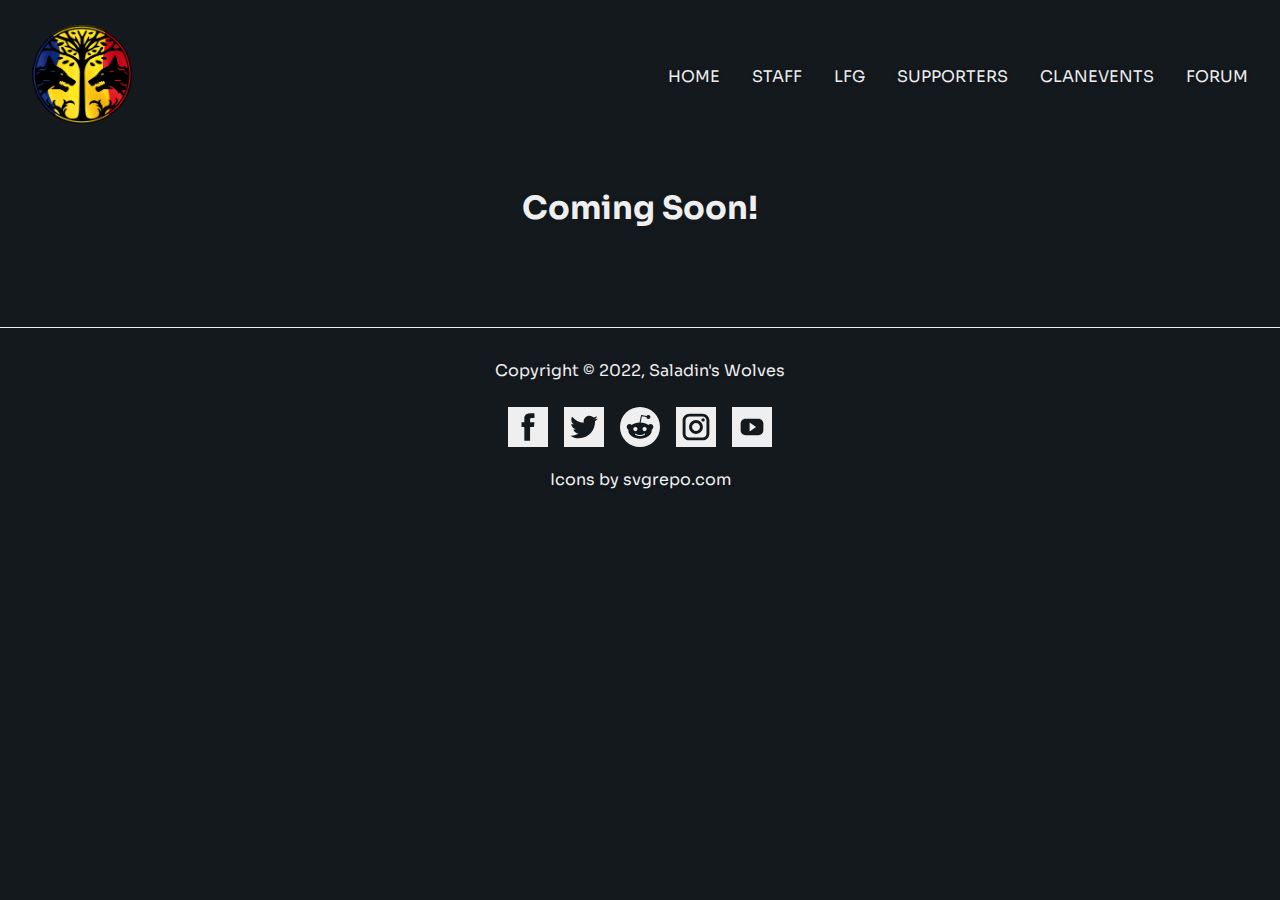
<file: html/supporters.html>
<!DOCTYPE html>
<html lang="en">

<head>
    <meta charset="UTF-8">
    <meta http-equiv="X-UA-Compatible" content="IE=edge">
    <meta name="viewport" content="width=device-width, initial-scale=1.0">
    <title>Saladin's Wolves - Supporters</title>
    <link rel="stylesheet" href="../css/main.css">
    <link rel="stylesheet" href="../css/supporters.css">
    <script src="../script.js" defer></script>
    <link rel="preload" href="../assets/sora-v11-latin-regular.woff2" as="font" type="font/woff2" crossorigin>
    <link rel="preload" href="../assets/sora-v11-latin-700.woff2" as="font" type="font/woff2" crossorigin>
    <link rel="icon" type="image/x-icon" href="../images/logo.png">
    <link rel="preload" as="image" href="../images/logo.png">
</head>

<body>
    <header>
        <header>
            <nav class="navbar">
                <div class="navbar-container">
                    <div class="navbar-logo">
                        <img src="../images/logo.png" alt="Saladin's Wolves Logo">
                    </div>
                    <ul class="navbar-list">
                        <li class="list-item"><a href="home">Home</a></li>
                        <li class="list-item"><a href="staff">Staff</a></li>
                        <li class="list-item"><a href="lfg">LFG</a></li>
                        <li class="list-item"><a href="supporters">Supporters</a></li>
                        <li class="list-item"><a href="https://clanevents.net/Clans/WOLF" target="_blank">ClanEvents</a>
                        </li>
                        <li class="list-item"><a href="forum">Forum</a></li>
                    </ul>
                </div>
            </nav>
            <nav class="mobile-navbar">
                <div class="mobile-menu-icon" onclick="toggleMobileMenu()">
                    <svg class="menu-icon-open" version="1.1" id="Capa_1" xmlns="https://www.w3.org/2000/svg"
                        xmlns:xlink="https://www.w3.org/1999/xlink" viewBox="0 0 56 56" width="50" height="50"
                        style="enable-background:new 0 0 56 56;" xml:space="preserve">
                        <path d="M28,0C12.561,0,0,12.561,0,28s12.561,28,28,28s28-12.561,28-28S43.439,0,28,0z M40,41H16c-1.104,0-2-0.896-2-2s0.896-2,2-2
        h24c1.104,0,2,0.896,2,2S41.104,41,40,41z M40,30H16c-1.104,0-2-0.896-2-2s0.896-2,2-2h24c1.104,0,2,0.896,2,2S41.104,30,40,30z
         M40,19H16c-1.104,0-2-0.896-2-2s0.896-2,2-2h24c1.104,0,2,0.896,2,2S41.104,19,40,19z" fill="#efefef" />
                    </svg>
                    <svg class="menu-icon-close" version="1.1" id="Layer_1" xmlns="https://www.w3.org/2000/svg"
                        xmlns:xlink="https://www.w3.org/1999/xlink" width="50" height="50" viewBox="0 0 330 330"
                        style="enable-background:new 0 0 330 330;" xml:space="preserve">
                        <g id="XMLID_28_">
                            <path id="XMLID_29_"
                                d="M165,0C120.926,0,79.492,17.163,48.328,48.327c-64.334,64.333-64.334,169.011-0.002,233.345
            C79.49,312.837,120.926,330,165,330c44.072,0,85.508-17.163,116.672-48.328c64.334-64.334,64.334-169.012,0-233.345
            C250.508,17.163,209.072,0,165,0z M239.246,239.245c-2.93,2.929-6.768,4.394-10.607,4.394c-3.838,0-7.678-1.465-10.605-4.394
            L165,186.213l-53.033,53.033c-2.93,2.929-6.768,4.394-10.607,4.394c-3.838,0-7.678-1.465-10.605-4.394
            c-5.859-5.857-5.859-15.355,0-21.213L143.787,165l-53.033-53.033c-5.859-5.857-5.859-15.355,0-21.213
            c5.857-5.857,15.355-5.857,21.213,0L165,143.787l53.031-53.033c5.857-5.857,15.355-5.857,21.213,0
            c5.859,5.857,5.859,15.355,0,21.213L186.213,165l53.033,53.032C245.104,223.89,245.104,233.388,239.246,239.245z"
                                fill="#efefef" />
                    </svg>
                </div>
                <div class="mobile-list">
                    <ul class="mobile-list-row1">
                        <li class="mobile-list-item"><a href="home">Home</a></li>
                        <li class="mobile-list-item"><a href="staff">Staff</a></li>
                        <li class="mobile-list-item"><a href="lfg">LFG</a></li>
                    </ul>
                    <ul class=" mobile-list-row2">
                        <li class="mobile-list-item"><a href="supporters">Supporters</a></li>
                        <li class="mobile-list-item"><a href="https://clanevents.net/Clans/WOLF"
                                target="_blank">ClanEvents</a>
                        </li>
                        <li class="mobile-list-item"><a href="forum">Forum</a></li>
                    </ul>
                </div>
            </nav>
        </header>
        <main>
            <div class="coming-soon">
                <h1>Coming Soon!</h1>
            </div>
            <div class="kofi">
                <script type='text/javascript' src='https://storage.ko-fi.com/cdn/widget/Widget_2.js'></script>
                <script
                    type='text/javascript'>kofiwidget2.init('Support us on Ko-Fi', '#4c57d1', 'L3L3EUVJQ'); kofiwidget2.draw();</script>
            </div>
        </main>
        <footer>
            <div class="footer-container">
                <p class="footer-title">Copyright &copy; 2022, Saladin's Wolves</p>
                <div class="icons-container">
                    <a href="https://www.facebook.com/profile.php?id=100065157726000" target="_blank"
                        alt="Saladin's Wolves official Facebook page">
                        <svg version="1.1" id="Layer_1" xmlns="https://www.w3.org/2000/svg"
                            xmlns:xlink="https://www.w3.org/1999/xlink" width="40" height="40" viewBox="0 0 455 455"
                            style="enable-background:new 0 0 455 455;" xml:space="preserve">
                            <path style="fill-rule:evenodd;clip-rule:evenodd;" d="M0,0v455h455V0H0z M301.004,125.217H265.44
        c-7.044,0-14.153,7.28-14.153,12.696v36.264h49.647c-1.999,27.807-6.103,53.235-6.103,53.235h-43.798V385h-65.266V227.395h-31.771
        v-53.029h31.771v-43.356c0-7.928-1.606-61.009,66.872-61.009h48.366V125.217z" fill="#efefef" />
                        </svg>
                    </a>
                    <a href="https://twitter.com/IronWolveRo" target="_blank"
                        alt="Saladin's Wolves official Twitter page">
                        <svg version="1.1" id="Layer_1" xmlns="https://www.w3.org/2000/svg"
                            xmlns:xlink="https://www.w3.org/1999/xlink" width="40" height="40" viewBox="0 0 455 455"
                            style="enable-background:new 0 0 455 455;" xml:space="preserve">
                            <path style="fill-rule:evenodd;clip-rule:evenodd;" d="M0,0v455h455V0H0z M352.751,163.259c0.123,2.773,0.186,5.561,0.186,8.36
        c0,85.403-65.002,183.876-183.873,183.876c-36.496,0-70.466-10.697-99.065-29.037c5.056,0.601,10.199,0.907,15.417,0.907
        c30.278,0,58.143-10.331,80.262-27.668c-28.28-0.519-52.148-19.204-60.373-44.88c3.948,0.757,7.997,1.163,12.161,1.163
        c5.894,0,11.604-0.794,17.027-2.268c-29.563-5.939-51.841-32.057-51.841-63.368c0-0.273,0-0.544,0.006-0.814
        c8.712,4.84,18.676,7.748,29.271,8.084c-17.342-11.589-28.748-31.371-28.748-53.79c0-11.845,3.187-22.945,8.751-32.492
        c31.873,39.101,79.493,64.828,133.203,67.526c-1.103-4.732-1.677-9.665-1.677-14.729c0-35.688,28.938-64.623,64.626-64.623
        c18.589,0,35.385,7.847,47.173,20.406c14.719-2.895,28.551-8.276,41.038-15.681c-4.824,15.092-15.071,27.754-28.415,35.754
        c13.074-1.563,25.528-5.038,37.118-10.178C376.336,142.766,365.38,154.149,352.751,163.259z" fill="#efefef" />
                        </svg>
                    </a>
                    <a href="https://www.reddit.com/r/IronWolvesRo/" target="_blank"
                        alt="Saladin's Wolves official Reddit page">
                        <svg width="40" height="40" viewBox="0 0 24 24" role="img" xmlns="https://www.w3.org/2000/svg">
                            <path
                                d="M12 0A12 12 0 0 0 0 12a12 12 0 0 0 12 12 12 12 0 0 0 12-12A12 12 0 0 0 12 0zm5.01 4.744c.688 0 1.25.561 1.25 1.249a1.25 1.25 0 0 1-2.498.056l-2.597-.547-.8 3.747c1.824.07 3.48.632 4.674 1.488.308-.309.73-.491 1.207-.491.968 0 1.754.786 1.754 1.754 0 .716-.435 1.333-1.01 1.614a3.111 3.111 0 0 1 .042.52c0 2.694-3.13 4.87-7.004 4.87-3.874 0-7.004-2.176-7.004-4.87 0-.183.015-.366.043-.534A1.748 1.748 0 0 1 4.028 12c0-.968.786-1.754 1.754-1.754.463 0 .898.196 1.207.49 1.207-.883 2.878-1.43 4.744-1.487l.885-4.182a.342.342 0 0 1 .14-.197.35.35 0 0 1 .238-.042l2.906.617a1.214 1.214 0 0 1 1.108-.701zM9.25 12C8.561 12 8 12.562 8 13.25c0 .687.561 1.248 1.25 1.248.687 0 1.248-.561 1.248-1.249 0-.688-.561-1.249-1.249-1.249zm5.5 0c-.687 0-1.248.561-1.248 1.25 0 .687.561 1.248 1.249 1.248.688 0 1.249-.561 1.249-1.249 0-.687-.562-1.249-1.25-1.249zm-5.466 3.99a.327.327 0 0 0-.231.094.33.33 0 0 0 0 .463c.842.842 2.484.913 2.961.913.477 0 2.105-.056 2.961-.913a.361.361 0 0 0 .029-.463.33.33 0 0 0-.464 0c-.547.533-1.684.73-2.512.73-.828 0-1.979-.196-2.512-.73a.326.326 0 0 0-.232-.095z"
                                fill="#efefef" />
                        </svg>
                    </a>
                    <a href="https://www.instagram.com/ironwolvesro/" target="_blank"
                        alt="Saladin's Wolves official Instagram page"> <svg version="1.1" id="Layer_1"
                            xmlns="https://www.w3.org/2000/svg" xmlns:xlink="https://www.w3.org/1999/xlink" width="40"
                            height="40" viewBox="0 0 455.73 455.73" style="enable-background:new 0 0 455.73 455.73;"
                            xml:space="preserve">
                            <path
                                d="M227.86,182.55c-24.98,0-45.32,20.33-45.32,45.31c0,24.99,20.34,45.33,45.32,45.33c24.99,0,45.32-20.34,45.32-45.33
                       C273.18,202.88,252.85,182.55,227.86,182.55z M227.86,182.55c-24.98,0-45.32,20.33-45.32,45.31c0,24.99,20.34,45.33,45.32,45.33
                       c24.99,0,45.32-20.34,45.32-45.33C273.18,202.88,252.85,182.55,227.86,182.55z M303.36,108.66H152.37
                       c-24.1,0-43.71,19.61-43.71,43.71v150.99c0,24.1,19.61,43.71,43.71,43.71h150.99c24.1,0,43.71-19.61,43.71-43.71V152.37
                       C347.07,128.27,327.46,108.66,303.36,108.66z M227.86,306.35c-43.27,0-78.48-35.21-78.48-78.49c0-43.27,35.21-78.48,78.48-78.48
                       c43.28,0,78.49,35.21,78.49,78.48C306.35,271.14,271.14,306.35,227.86,306.35z M308.87,165.61c-10.24,0-18.57-8.33-18.57-18.57
                       s8.33-18.57,18.57-18.57s18.57,8.33,18.57,18.57S319.11,165.61,308.87,165.61z M227.86,182.55c-24.98,0-45.32,20.33-45.32,45.31
                       c0,24.99,20.34,45.33,45.32,45.33c24.99,0,45.32-20.34,45.32-45.33C273.18,202.88,252.85,182.55,227.86,182.55z M303.36,108.66
                       H152.37c-24.1,0-43.71,19.61-43.71,43.71v150.99c0,24.1,19.61,43.71,43.71,43.71h150.99c24.1,0,43.71-19.61,43.71-43.71V152.37
                       C347.07,128.27,327.46,108.66,303.36,108.66z M227.86,306.35c-43.27,0-78.48-35.21-78.48-78.49c0-43.27,35.21-78.48,78.48-78.48
                       c43.28,0,78.49,35.21,78.49,78.48C306.35,271.14,271.14,306.35,227.86,306.35z M308.87,165.61c-10.24,0-18.57-8.33-18.57-18.57
                       s8.33-18.57,18.57-18.57s18.57,8.33,18.57,18.57S319.11,165.61,308.87,165.61z M227.86,182.55c-24.98,0-45.32,20.33-45.32,45.31
                       c0,24.99,20.34,45.33,45.32,45.33c24.99,0,45.32-20.34,45.32-45.33C273.18,202.88,252.85,182.55,227.86,182.55z M0,0v455.73h455.73
                       V0H0z M380.23,303.36c0,42.39-34.48,76.87-76.87,76.87H152.37c-42.39,0-76.87-34.48-76.87-76.87V152.37
                       c0-42.39,34.48-76.87,76.87-76.87h150.99c42.39,0,76.87,34.48,76.87,76.87V303.36z M303.36,108.66H152.37
                       c-24.1,0-43.71,19.61-43.71,43.71v150.99c0,24.1,19.61,43.71,43.71,43.71h150.99c24.1,0,43.71-19.61,43.71-43.71V152.37
                       C347.07,128.27,327.46,108.66,303.36,108.66z M227.86,306.35c-43.27,0-78.48-35.21-78.48-78.49c0-43.27,35.21-78.48,78.48-78.48
                       c43.28,0,78.49,35.21,78.49,78.48C306.35,271.14,271.14,306.35,227.86,306.35z M308.87,165.61c-10.24,0-18.57-8.33-18.57-18.57
                       s8.33-18.57,18.57-18.57s18.57,8.33,18.57,18.57S319.11,165.61,308.87,165.61z M227.86,182.55c-24.98,0-45.32,20.33-45.32,45.31
                       c0,24.99,20.34,45.33,45.32,45.33c24.99,0,45.32-20.34,45.32-45.33C273.18,202.88,252.85,182.55,227.86,182.55z M227.86,182.55
                       c-24.98,0-45.32,20.33-45.32,45.31c0,24.99,20.34,45.33,45.32,45.33c24.99,0,45.32-20.34,45.32-45.33
                       C273.18,202.88,252.85,182.55,227.86,182.55z M227.86,182.55c-24.98,0-45.32,20.33-45.32,45.31c0,24.99,20.34,45.33,45.32,45.33
                       c24.99,0,45.32-20.34,45.32-45.33C273.18,202.88,252.85,182.55,227.86,182.55z M303.36,108.66H152.37
                       c-24.1,0-43.71,19.61-43.71,43.71v150.99c0,24.1,19.61,43.71,43.71,43.71h150.99c24.1,0,43.71-19.61,43.71-43.71V152.37
                       C347.07,128.27,327.46,108.66,303.36,108.66z M227.86,306.35c-43.27,0-78.48-35.21-78.48-78.49c0-43.27,35.21-78.48,78.48-78.48
                       c43.28,0,78.49,35.21,78.49,78.48C306.35,271.14,271.14,306.35,227.86,306.35z M308.87,165.61c-10.24,0-18.57-8.33-18.57-18.57
                       s8.33-18.57,18.57-18.57s18.57,8.33,18.57,18.57S319.11,165.61,308.87,165.61z M227.86,182.55c-24.98,0-45.32,20.33-45.32,45.31
                       c0,24.99,20.34,45.33,45.32,45.33c24.99,0,45.32-20.34,45.32-45.33C273.18,202.88,252.85,182.55,227.86,182.55z M227.86,182.55
                       c-24.98,0-45.32,20.33-45.32,45.31c0,24.99,20.34,45.33,45.32,45.33c24.99,0,45.32-20.34,45.32-45.33
                       C273.18,202.88,252.85,182.55,227.86,182.55z M227.86,182.55c-24.98,0-45.32,20.33-45.32,45.31c0,24.99,20.34,45.33,45.32,45.33
                       c24.99,0,45.32-20.34,45.32-45.33C273.18,202.88,252.85,182.55,227.86,182.55z M303.36,108.66H152.37
                       c-24.1,0-43.71,19.61-43.71,43.71v150.99c0,24.1,19.61,43.71,43.71,43.71h150.99c24.1,0,43.71-19.61,43.71-43.71V152.37
                       C347.07,128.27,327.46,108.66,303.36,108.66z M227.86,306.35c-43.27,0-78.48-35.21-78.48-78.49c0-43.27,35.21-78.48,78.48-78.48
                       c43.28,0,78.49,35.21,78.49,78.48C306.35,271.14,271.14,306.35,227.86,306.35z M308.87,165.61c-10.24,0-18.57-8.33-18.57-18.57
                       s8.33-18.57,18.57-18.57s18.57,8.33,18.57,18.57S319.11,165.61,308.87,165.61z M227.86,182.55c-24.98,0-45.32,20.33-45.32,45.31
                       c0,24.99,20.34,45.33,45.32,45.33c24.99,0,45.32-20.34,45.32-45.33C273.18,202.88,252.85,182.55,227.86,182.55z"
                                fill="#efefef" />
                        </svg></a>
                    <a href="https://www.youtube.com/channel/UCoR33yDi2Na6VuaJlFsP84w" target="_blank"
                        alt="Saladin's Wolves official Youtube page">
                        <svg version="1.1" id="Capa_1" xmlns="https://www.w3.org/2000/svg"
                            xmlns:xlink="https://www.w3.org/1999/xlink" width="40" height="40"
                            viewBox="0 0 242.667 242.667" style="enable-background:new 0 0 242.667 242.667;"
                            xml:space="preserve">
                            <path d="M106.955,94.325l39.161,27.008l-39.161,27.008V94.325z M242.667,0v242.667H0V0H242.667z M190.25,101.494
                       c0-16.378-13.277-29.655-29.655-29.655H82.072c-16.378,0-29.655,13.277-29.655,29.655v39.679c0,16.378,13.277,29.655,29.655,29.655
                       h78.523c16.378,0,29.655-13.277,29.655-29.655V101.494z" fill="#efefef" />
                        </svg></a>
                </div>
                <p>Icons by svgrepo.com</p>
            </div>
        </footer>
</body>
</file>
<file: css/main.css>
* {
    box-sizing: border-box;
    margin: 0;
    padding: 0;
}

@font-face {
    font-family: 'Sora';
    src: url(../assets/sora-v11-latin-regular.woff2);
}

@font-face {
    font-family: 'Sora';
    src: url(../assets/sora-v11-latin-700.woff2);
    font-weight: bold;
}

body {
    font-family: 'Sora', sans-serif;
    font-weight: 400;
    font-style: normal;
    font-size: 16px;
    text-rendering: optimizeLegibility;
    -webkit-font-smoothing: antialiased;
    -moz-osx-font-smoothing: antialiased;
    line-height: 1.4;
    background-color: #14191e;
    color: #efefef;
    text-shadow: 0px 0px 5px rgba(18, 23, 28, 0.24);
}

h1,
h2,
h3,
h4 {
    font-weight: 400;
}

/* Desktop navbar */

.navbar-container {
    max-width: 1300px;
    display: flex;
    justify-content: space-between;
    align-items: center;
    margin: auto;
    padding: 1.5rem 2rem;
}

@media (max-width: 900px) {
    .navbar-container {
        flex-flow: column;
        gap: 1rem;
    }
}

.navbar-logo img {
    width: 100px;
    height: 100px;
}

.navbar-list {
    display: flex;
    gap: 2rem;
    list-style-type: none;
}

@media (max-width: 900px) {
    .navbar-list {
        display: none;
        flex-flow: column;
        align-items: center;
    }
}

.list-item a {
    text-transform: uppercase;
    text-decoration: none;
    color: inherit;
}

.list-item:hover {
    transform: scale(1.2);
    transition: 0.3s;
}

.list-item a:hover {
    color: #6680FF;
    transition: 0.3s;
}

/* Mobile navbar */

.mobile-navbar {
    display: flex;
    flex-flow: column;
    align-items: center;
    gap: 1rem;
}

.mobile-list,
.mobile-list.open {
    width: 100%;
    height: 140px;
    position: absolute;
    top: -2000px;
    display: flex;
    flex-flow: column;
    justify-content: center;
    gap: 0.7rem;
    background-color: #14191e;
    border-bottom: 0.5px solid #efefef;
    transition: 0.5s all;
}

.mobile-list.open {
    top: 0;
}

.mobile-list-row1,
.mobile-list-row2 {
    display: flex;
    justify-content: space-evenly;
    list-style-type: none;
}

.mobile-list a {
    text-decoration: none;
    text-transform: uppercase;
    color: #efefef;
    text-shadow: 0px 0px 5px rgba(18, 23, 28, 0.24);
}

.mobile-menu-icon {
    display: none;
    cursor: pointer;
}

@media (max-width: 900px) {
    .mobile-menu-icon {
        display: flex;
        justify-content: center;
    }
}

.menu-icon-open {
    display: block;
}

.menu-icon-close {
    display: none;
}

/* Footer section */

.footer-container {
    margin-top: 1rem;
    padding-top: 2rem;
    padding-bottom: 1.5rem;
    text-align: center;
    border-top: 0.5px solid #efefef;
}

@media (max-width: 650px) {
    .footer-container {
        padding-bottom: 2rem;
    }
}

.icons-container {
    display: flex;
    justify-content: center;
    align-items: center;
    gap: 1rem;
    margin-top: 1.5rem;
    margin-bottom: 1rem;
}

.icons-container svg {
    max-width: 100%;
}

.icons-container a:hover {
    cursor: pointer;
}
</file>
<file: css/forum.css>
.coming-soon {
    display: flex;
    justify-content: center;
    align-items: center;
    margin: 8rem auto;
}
</file>
<file: css/lfg.css>
.lfg-title {
    margin: 2rem auto 3rem auto;
    font-size: 2rem;
    text-align: center;
    font-weight: bold;
}

.main-container {
    max-width: 1300px;
    margin: 0 auto 2rem auto;
    padding: 0 2rem;
}

@media (max-width: 900px) {
    .main-container {
        padding: 0 1rem;
    }
}

.activities-container {
    display: flex;
    flex-flow: column;
    gap: 1rem;
    margin-bottom: 3rem;
    align-items: center;
}

.activities-row {
    display: flex;
    gap: 1rem;
}

.activity {
    width: 150px;
}

.activity p {
    text-align: center;
    padding: 0.4rem 0.7rem;
    color: #efefef;
    border-radius: 0.3rem;
    border: 1px solid #efefef;
}

.mentors-title {
    margin: 5rem auto 0 auto;
    font-size: 2rem;
    text-align: center;
    font-weight: bold;
}

.slash {
    color: #6680FF;
}

.mentors-description {
    margin: 0.5rem auto 3rem auto;
    text-align: center;
    font-weight: bold;
    font-size: 1.1rem;
}

.mentors-container {
    display: grid;
    grid-template-columns: repeat(auto-fit, minmax(300px, 1fr));
    grid-gap: 2rem;
}

.mentor-card {
    display: flex;
    flex-flow: column;
    align-items: center;
    gap: 1.5rem;
    padding-top: 1.5rem;
    border-radius: 0.3rem;
    box-shadow: 0px 0px 8px 0px rgba(5, 5, 5, 0.3);
    background-image: radial-gradient(circle, #353d8e, #3c469d, #4250ac, #495abb, #4f64cb);
}

.mentor-avatar img {
    width: 200px;
    height: 200px;
    border-radius: 50%;
    border: 10px solid rgba(20, 25, 30, 0.8);
}

.mentor-info {
    width: 100%;
    display: flex;
    flex-flow: column;
    gap: 0.4rem;
    padding: 1rem 0 1rem 0;
    border-radius: 0 0 0.3rem 0.3rem;
    background-color: rgba(20, 25, 30, 0.9);
}

.mentor-info {
    text-align: center;
}

.mentor-name {
    font-size: 1.2rem;
    color: #6680ff;
}
</file>
<file: css/staff.css>
.staff-title {
    margin: 2rem auto 3rem auto;
    text-align: center;
    font-size: 2rem;
    font-weight: bold;
}

.main-container {
    max-width: 1300px;
    display: flex;
    flex-flow: column;
    gap: 2rem;
    margin: 0 auto 2rem auto;
    padding: 0 2rem;
}

@media (max-width: 900px) {
    .main-container {
        padding: 0 1rem;
    }
}

.cofounder-container,
.admin-container {
    display: flex;
    align-items: center;
    gap: 2rem;
}

@media (max-width: 900px) {

    .cofounder-container,
    .admin-container {
        flex-flow: column;
    }
}

.founder,
.co-founder,
.admin {
    flex: 1;
    display: flex;
    flex-flow: column;
    align-items: center;
    gap: 1.5rem;
    padding-top: 1.5rem;
    border-radius: 0.3rem;
    box-shadow: 0px 0px 8px 0px rgba(5, 5, 5, 0.3);
    background-image: radial-gradient(circle, #353d8e, #3c469d, #4250ac, #495abb, #4f64cb);
}

@media (max-width: 900px) {

    .founder,
    .co-founder,
    .admin {
        width: 100%;
    }
}

.staff-avatar img {
    width: 200px;
    height: 200px;
    border-radius: 50%;
    border: 10px solid rgba(20, 25, 30, 0.9);
}

.staff-info {
    width: 100%;
    display: flex;
    flex-flow: column;
    gap: 0.4rem;
    padding: 1rem;
    border-radius: 0 0 0.3rem 0.3rem;
    background-color: rgba(20, 25, 30, 0.9);
}

.staff-info p {
    text-align: center;
    font-size: 1.2rem;
}

.staff-info .bio {
    margin-top: 0.5rem;
    font-size: 1rem;
}

.staff-info .name {
    color: #6680FF;
}
</file>
<file: css/supporters.css>
.coming-soon h1 {
    margin: 2rem auto 3rem auto;
    text-align: center;
    font-weight: bold;
    font-size: 2rem;
}

.kofi {
    display: flex;
    justify-content: center;
    align-items: center;
    margin-bottom: 3rem;
}
</file>
